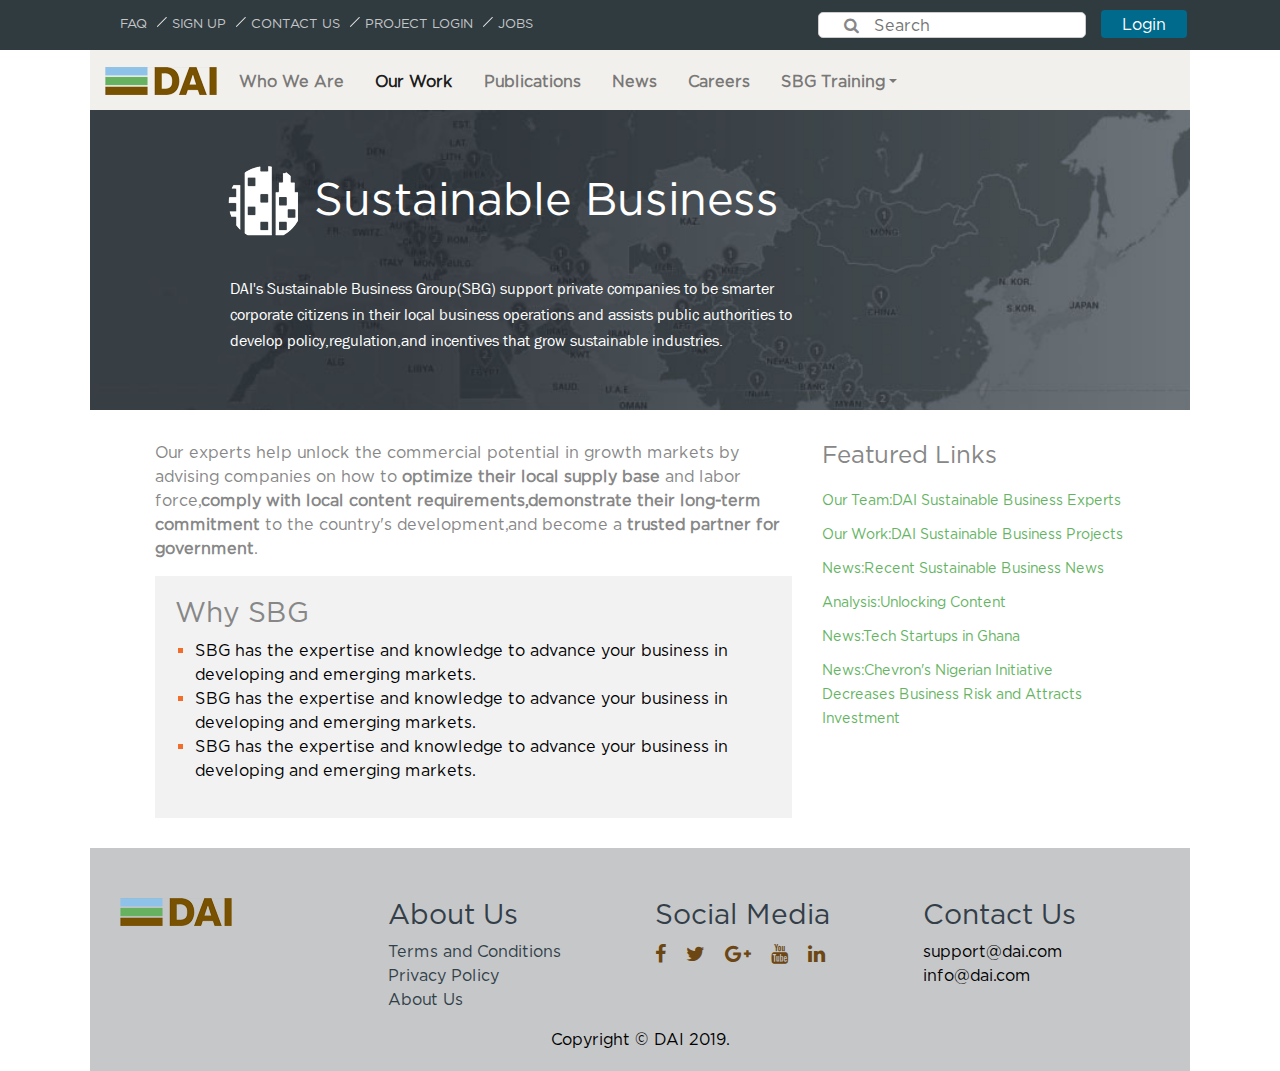
<file: Static/index.html>
<!doctype html>
<html lang="en">
  <head>
    <!-- Required meta tags -->
    <meta charset="utf-8">
    <meta name="viewport" content="width=device-width, initial-scale=1, shrink-to-fit=no">

    <!-- Bootstrap CSS -->
    <link rel="stylesheet" href="css/bootstrap.min.css">
      <link rel="stylesheet" href="css/font-awesome.min.css">
    <link rel="stylesheet" href="css/styles.css">
    <link href="https://fonts.googleapis.com/css?family=Lato:100,300,400,700,900" rel="stylesheet">

    <title>DAI</title>
  </head>
  <body>
  
   <div class="container-fluid p-0">
         
          <div class="top-bar">
          	<div class="container">
           <div class="row m-0">
            <div class="col-lg-8 col-md-8 col-sm-12 col-xs-12 top-links">
         <ul class="list-inline">
         <li><a href="#">FAQ</a></li>
         <li><a href="#">SIGN UP</a></li>
         <li><a href="#">CONTACT US</a></li>
         <li><a href="#">PROJECT LOGIN</a></li>
         <li><a href="#">JOBS</a></li>
        
         </ul>
         </div>
         
         <div class="col-lg-4 col-md-4 col-sm-12 col-xs-12">
         <div class="row">
         <div class="top-search col-md-9 col-sm-9 col-xs-12">
          <i class="fa fa-search"></i> <input type="text" value="" placeholder="Search" />
          </div>
          
          <div class="col-md-3 col-sm-3 col-xs-12 btn-log"><button class="btn colr-blue">Login</button></div>
          
         </div>
      
       </div>
       </div>
       </div>
      
      
    	<nav class="navbar navbar-expand-lg navbar-light">
        <div class="container">
          <a class="navbar-brand" href="index.html"><img src="img/logo2.png" alt="logo"></a>
          <button class="navbar-toggler collapsed" type="button" data-toggle="collapse" data-target="#navbarTogglerDemo02" aria-controls="navbarTogglerDemo02" aria-expanded="false" aria-label="Toggle navigation">
            <span class="line"></span> 
            <span class="line"></span> 
            <span class="line"></span>
          </button>
        
          <div class="collapse navbar-collapse" id="navbarTogglerDemo02">
            <ul class="navbar-nav mr-auto">
              <li class="nav-item">
                <a class="nav-link" href="#">Who We Are</a>
              </li>
              <li class="nav-item">
                <a class="nav-link active" href="index.html">Our Work</a>
              </li>
              <li class="nav-item">
                <a class="nav-link" href="#">Publications</a>
              </li>
              <li class="nav-item">
                <a class="nav-link" href="#">News</a>
              </li>
               <li class="nav-item">
                <a class="nav-link" href="#">Careers</a>
              </li>
               <li class="nav-item nav-dd">
                <a class="nav-link dropdown-toggle" data-toggle="dropdown" href="kurse.html">SBG Training</a>
                <div class="dropdown-menu">
    <a class="dropdown-item" href="master-class.html">Master Class</a>
    <a class="dropdown-item" href="#">Other Training</a>
    
  </div>
  
              </li>
            </ul>
          </div>
          </div>
        </nav>
        
        <div class="slider">
        <div class="row m-0">
          <div class="col-lg-8 col-md-8 col-sm-12 col-xs-12">
             <h1><img src="img/picturemessage.png" alt="">Sustainable Business</h1>
             <p>DAI's Sustainable Business Group(SBG) support private companies to be smarter corporate citizens in their local business operations and assists public authorities to develop policy,regulation,and incentives that grow sustainable industries.</p>
             </div>
          </div>
        	
        </div>
        
        
      <div class="container pad50">
        <div class="mrg-30">
          <div class="row m-0">
          <div class="col-lg-8 col-md-8 col-sm-8 col-xs-8 content-rgt">
          <div class="cont-expl">
          <p>Our experts help unlock the commercial potential in growth markets by advising companies on how to <span class="cnt-bold">optimize their local supply base</span> and labor force,<span class="cnt-bold">comply with local content requirements,demonstrate their long-term commitment</span> to the country's development,and become a <span class="cnt-bold">trusted partner for government</span>.</p>
         </div> 
         <div class="cont-data">
          <h3>Why SBG</h3>
           <ul>
           <li><span>SBG has the expertise and knowledge to advance your business in developing and emerging markets.</span> </li>
           <li><span>SBG has the expertise and knowledge to advance your business in developing and emerging markets.</span> </li>
           <li><span>SBG has the expertise and knowledge to advance your business in developing and emerging markets.</span></li>
           </ul>
          
         </div>
          </div>
          <div class="col-lg-4 col-md-4 col-sm-4 col-xs-4 content-lft">
          <h4>Featured Links</h4>
          <ul>
          <li><a href="#">Our Team:DAI Sustainable Business Experts</a></li>
          <li><a href="#">Our Work:DAI Sustainable Business Projects</a></li>
          <li><a href="#">News:Recent Sustainable Business News</a></li>
          <li><a href="#">Analysis:Unlocking Content</a></li>
          <li><a href="#">News:Tech Startups in Ghana</a></li>
          <li><a href="#">News:Chevron's Nigerian Initiative Decreases
                          Business Risk and Attracts Investment</a></li>
          </ul>
          </div>
          </div>
        </div>
         
        </div>
        <footer>
          <div class="container">
          <div class="footer-content">
            <div class="row m-0">
            <div class="col-lg-3 col-md-3 col-sm-6 col-xs-12">
              <img src="img/logo2.png" alt="">
            </div>
            <div class="col-lg-3 col-md-3 col-sm-6 col-xs-12 links">
              <h3>About Us</h3>
              <ul>
                        <li><a href="#">Terms and Conditions</a></li>
                        <li><a href="#">Privacy Policy</a></li>
                        <li><a href="#">About Us</a></li>
                        </ul>
            </div>
            <div class="col-lg-3 col-md-3 col-sm-6 col-xs-12 social">
               <h3>Social Media</h3>
              <div class="socials-box">
                            <a href="#"><i class="fa fa-facebook"></i></a>
                            <a href="#"><i class="fa fa-twitter"></i></a>
                            <a href="#"><i class="fa fa-google-plus"></i></a>
                            <a href="#"><i class="fa fa-youtube"></i></a>
                            <a href="#"><i class="fa fa-linkedin"></i></a>
                            
                        </div>
            </div>
            <div class="col-lg-3 col-md-3 col-sm-6 col-xs-12 contact">
            <h3>Contact Us</h3>
               <ul><li><a href="#">support@dai.com</a></li>
                <li><a href="#">info@dai.com</a></li>
                
                </ul>
            </div>
            </div>
            
            <div class="row m-0">
            <div class="col-md-12 col-sm-12 col-xs-12">
              <div class="copyright mrg-20"> Copyright © DAI 2019.</div>
              </div>
            </div>
          </div>
          </div>
        </footer>
        
    </div>
   
<!-- Optional JavaScript -->
    <!-- jQuery first, then Popper.js, then Bootstrap JS -->
    <script src="https://code.jquery.com/jquery-3.3.1.slim.min.js" integrity="sha384-q8i/X+965DzO0rT7abK41JStQIAqVgRVzpbzo5smXKp4YfRvH+8abtTE1Pi6jizo" crossorigin="anonymous"></script>
    <script src="https://cdnjs.cloudflare.com/ajax/libs/popper.js/1.14.6/umd/popper.min.js" integrity="sha384-wHAiFfRlMFy6i5SRaxvfOCifBUQy1xHdJ/yoi7FRNXMRBu5WHdZYu1hA6ZOblgut" crossorigin="anonymous"></script>
    <script src="https://stackpath.bootstrapcdn.com/bootstrap/4.2.1/js/bootstrap.min.js" integrity="sha384-B0UglyR+jN6CkvvICOB2joaf5I4l3gm9GU6Hc1og6Ls7i6U/mkkaduKaBhlAXv9k" crossorigin="anonymous"></script>
    
  </body>
</html>
</file>
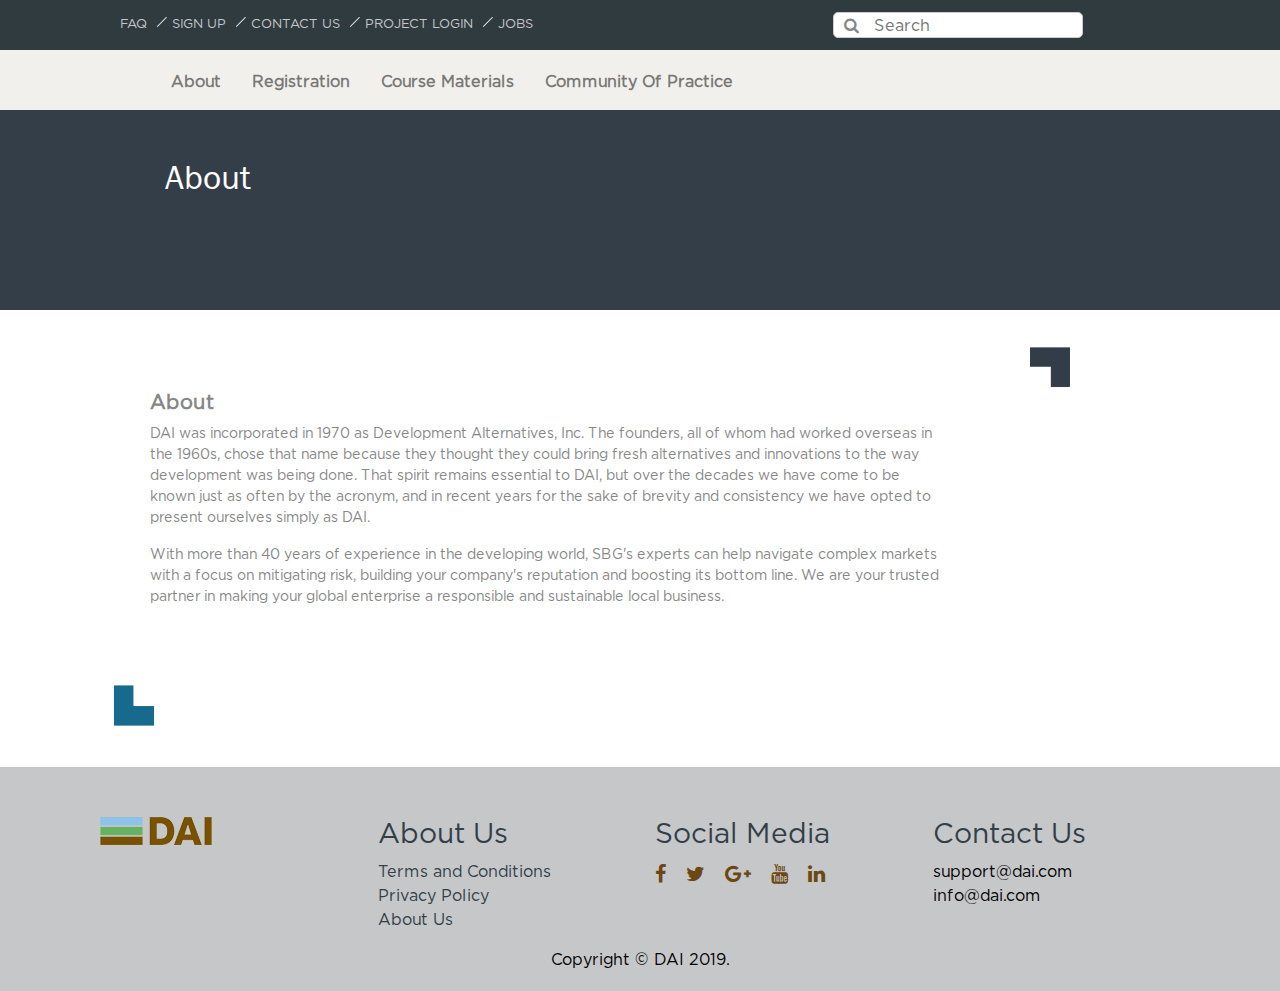
<file: Static/about.html>
<!doctype html>
<html lang="en">
  <head>
    <!-- Required meta tags -->
    <meta charset="utf-8">
    <meta name="viewport" content="width=device-width, initial-scale=1, shrink-to-fit=no">

    <!-- Bootstrap CSS -->
    <link rel="stylesheet" href="css/bootstrap.min.css">
      <link rel="stylesheet" href="css/font-awesome.min.css">
    <link rel="stylesheet" href="css/styles.css">
    <link href="https://fonts.googleapis.com/css?family=Lato:100,300,400,700,900" rel="stylesheet">

    <title>DAI</title>
  </head>
  <body>
  
   <div class="container-fluid p-0">
         
          <div class="top-bar">
          	<div class="container">
           <div class="row m-0">
            <div class="col-lg-8 col-md-8 col-sm-12 col-xs-12 top-links">
         <ul class="list-inline">
         <li><a href="#">FAQ</a></li>
         <li><a href="#">SIGN UP</a></li>
         <li><a href="#">CONTACT US</a></li>
         <li><a href="#">PROJECT LOGIN</a></li>
         <li><a href="#">JOBS</a></li>
        
         </ul>
         </div>
         
         <div class="col-lg-4 col-md-4 col-sm-12 col-xs-12">
         <div class="top-search">
          <i class="fa fa-search"></i> <input type="text" value="" placeholder="Search" />
          </div>
         </div>
      
       </div>
       </div>
       </div>
      
      
    	<nav class="navbar navbar-expand-lg navbar-light">
        <div class="container-fluid pad-lft-rgt150">
          
          <button class="navbar-toggler collapsed" type="button" data-toggle="collapse" data-target="#navbarTogglerDemo02" aria-controls="navbarTogglerDemo02" aria-expanded="false" aria-label="Toggle navigation">
            <span class="line"></span> 
            <span class="line"></span> 
            <span class="line"></span>
          </button>
        
          <div class="collapse navbar-collapse col-lg-9 col-12" id="navbarTogglerDemo02">
            <ul class="navbar-nav mr-auto">
              <li class="nav-item">
                <a class="nav-link" href="#">About</a>
              </li>
              <li class="nav-item">
                <a class="nav-link" href="registration.html">Registration</a>
              </li>
              <li class="nav-item">
                <a class="nav-link" href="course-materials.html">Course Materials</a>
              </li>
              <li class="nav-item">
                <a class="nav-link" href="community-of-practice.html">Community Of Practice</a>
              </li>
               
               
            </ul>
          </div>
          </div>
        </nav>
        
        <div class="slider-inner-about">
        	<div class="row m-0">
          <div class="col-md-8 col-sm-12 col-xs-12">
              
             <h2>About</h2>
             </div>
             
          </div>
        	
        </div>
        
        
      <div class="container">
        <div class="mrg-30 about">
          <div class="row m-0">
          <div class="col-lg-10 col-md-10 col-sm-10 col-xs-10 about-left">
          <div class="abt-cnt">
          <h4>About</h4>
          <p>DAI was incorporated in 1970 as Development Alternatives, Inc. The founders, all of whom had worked overseas in the 1960s, chose that name because they thought they could bring fresh alternatives and innovations to the way development was being done. That spirit remains essential to DAI, but over the decades we have come to be known just as often by the acronym, and in recent years for the sake of brevity and consistency we have opted to present ourselves simply as DAI.</p>
          <p>With more than 40 years of experience in the developing world, SBG's experts can help navigate complex markets with a focus on mitigating risk,
building your company's reputation and boosting its bottom line. We are your trusted partner in making your global enterprise a responsible and sustainable local business.</p>
          
          </div>
          <div class="abt-lft">
          <img src="img/bottom-left.png" alt="">
          </div>
           </div>
           <div class="col-lg-2 col-md-2 col-sm-2 col-xs-2 about-right">
           <div class="abt-rgt">
           <img src="img/top-right.png" alt="">
           </div>
          </div>
          
          </div>
        </div>
       
        </div>
        <footer>
          <div class="container">
          <div class="footer-content">
            <div class="row m-0">
            <div class="col-lg-3 col-md-3 col-sm-6 col-xs-12">
              <img src="img/logo2.png" alt="">
            </div>
            <div class="col-lg-3 col-md-3 col-sm-6 col-xs-12 links">
              <h3>About Us</h3>
              <ul>
                        <li><a href="#">Terms and Conditions</a></li>
                        <li><a href="#">Privacy Policy</a></li>
                        <li><a href="#">About Us</a></li>
                        </ul>
            </div>
            <div class="col-lg-3 col-md-3 col-sm-6 col-xs-12 social">
               <h3>Social Media</h3>
              <div class="socials-box">
                            <a href="#"><i class="fa fa-facebook"></i></a>
                            <a href="#"><i class="fa fa-twitter"></i></a>
                            <a href="#"><i class="fa fa-google-plus"></i></a>
                            <a href="#"><i class="fa fa-youtube"></i></a>
                            <a href="#"><i class="fa fa-linkedin"></i></a>
                            
                        </div>
            </div>
            <div class="col-lg-3 col-md-3 col-sm-6 col-xs-12 contact">
            <h3>Contact Us</h3>
               <ul><li><a href="#">support@dai.com</a></li>
                <li><a href="#">info@dai.com</a></li>
                
                </ul>
            </div>
            </div>
            
            <div class="row m-0">
            <div class="col-md-12 col-sm-12 col-xs-12">
              <div class="copyright mrg-20"> Copyright © DAI 2019.</div>
              </div>
            </div>
          </div>
          </div>
        </footer>
        
    </div>
   
<!-- Optional JavaScript -->
    <!-- jQuery first, then Popper.js, then Bootstrap JS -->
    <script src="https://code.jquery.com/jquery-3.3.1.slim.min.js" integrity="sha384-q8i/X+965DzO0rT7abK41JStQIAqVgRVzpbzo5smXKp4YfRvH+8abtTE1Pi6jizo" crossorigin="anonymous"></script>
    <script src="https://cdnjs.cloudflare.com/ajax/libs/popper.js/1.14.6/umd/popper.min.js" integrity="sha384-wHAiFfRlMFy6i5SRaxvfOCifBUQy1xHdJ/yoi7FRNXMRBu5WHdZYu1hA6ZOblgut" crossorigin="anonymous"></script>
    <script src="https://stackpath.bootstrapcdn.com/bootstrap/4.2.1/js/bootstrap.min.js" integrity="sha384-B0UglyR+jN6CkvvICOB2joaf5I4l3gm9GU6Hc1og6Ls7i6U/mkkaduKaBhlAXv9k" crossorigin="anonymous"></script>
    
  </body>
</html>
</file>
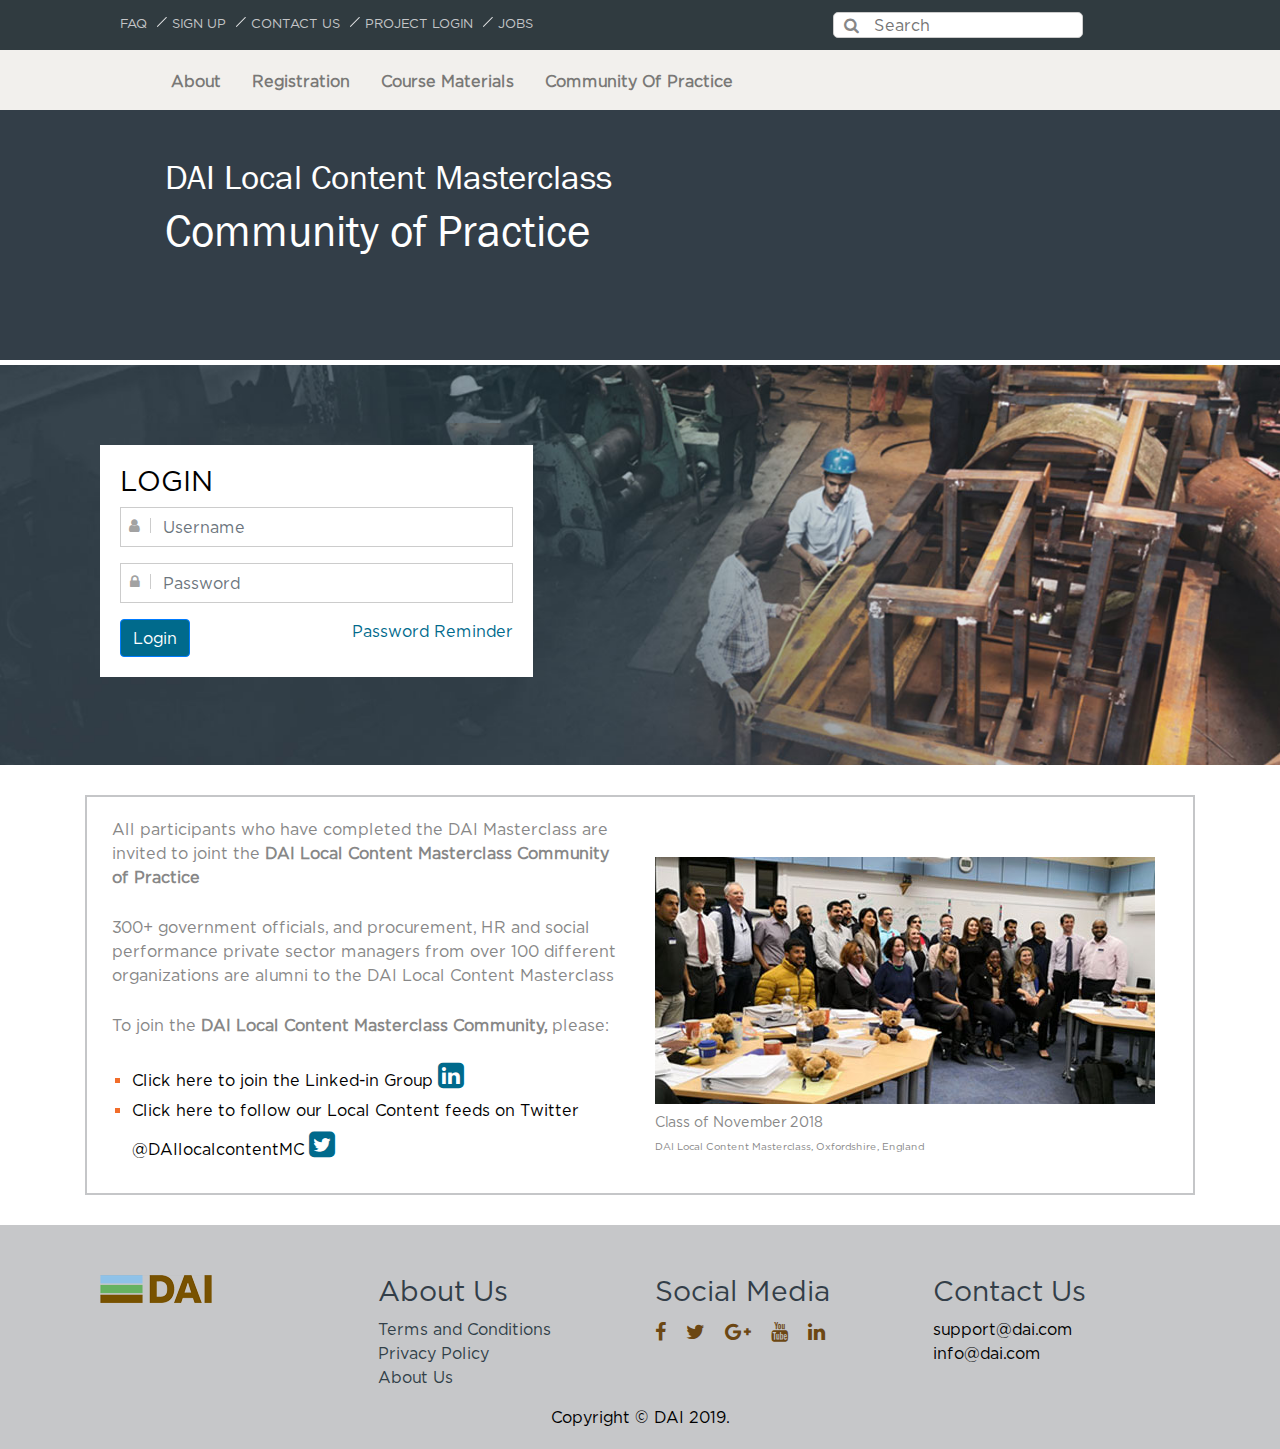
<file: Static/community-of-practice.html>
<!doctype html>
<html lang="en">
  <head>
    <!-- Required meta tags -->
    <meta charset="utf-8">
    <meta name="viewport" content="width=device-width, initial-scale=1, shrink-to-fit=no">

    <!-- Bootstrap CSS -->
    <link rel="stylesheet" href="css/bootstrap.min.css">
      <link rel="stylesheet" href="css/font-awesome.min.css">
    <link rel="stylesheet" href="css/styles.css">
    <link href="https://fonts.googleapis.com/css?family=Lato:100,300,400,700,900" rel="stylesheet">

    <title>DAI</title>
  </head>
  <body>	
  
   <div class="container-fluid p-0">
         
          <div class="top-bar">
          	<div class="container">
           <div class="row m-0">
            <div class="col-lg-8 col-md-8 col-sm-12 col-xs-12 top-links">
         <ul class="list-inline">
         <li><a href="#">FAQ</a></li>
         <li><a href="#">SIGN UP</a></li>
         <li><a href="#">CONTACT US</a></li>
         <li><a href="#">PROJECT LOGIN</a></li>
         <li><a href="#">JOBS</a></li>
        
         </ul>
         </div>
         
         <div class="col-lg-4 col-md-4 col-sm-12 col-xs-12">
         <div class="top-search">
          <i class="fa fa-search"></i> <input type="text" value="" placeholder="Search" />
          </div>
         </div>
      
       </div>
       </div>
       </div>
      
      
    	<nav class="navbar navbar-expand-lg navbar-light">
        <div class="container-fluid pad-lft-rgt150">
          
          <button class="navbar-toggler collapsed" type="button" data-toggle="collapse" data-target="#navbarTogglerDemo02" aria-controls="navbarTogglerDemo02" aria-expanded="false" aria-label="Toggle navigation">
            <span class="line"></span> 
            <span class="line"></span> 
            <span class="line"></span>
          </button>
        
          <div class="collapse navbar-collapse col-lg-9 col-12" id="navbarTogglerDemo02">
           <ul class="navbar-nav mr-auto">
              <li class="nav-item">
                <a class="nav-link" href="about.html">About</a>
              </li>
              <li class="nav-item">
                <a class="nav-link" href="registration.html">Registration</a>
              </li>
              <li class="nav-item">
                <a class="nav-link" href="course-materials.html">Course Materials</a>
              </li>
              <li class="nav-item">
                <a class="nav-link" href="community-of-practice.html">Community Of Practice</a>
              </li>
               
               
            </ul>
          </div>
          </div>
        </nav>
        
        <div class="row m-0">
          <div class="slider-inner-course">
          <div class="col-md-8 col-sm-12 col-xs-12">
             <h2>DAI Local Content Masterclass</h2>
             <h1>Community of Practice</h1>
             </div>
          </div>
        	
        </div>
        <div class="inner-sld">
        <div class="container">
        <div class="row m-0">
          <div class="col-md-5 col-sm-8 col-xs-12">
          <div class="frm-course">
          <h3>LOGIN</h3>
          
            <div class="form-group">
             	<div class="icn"><i class="fa fa-user"></i></div>
             	<div class="icn-text">
                    <input type="text" class="form-control" name="Firstname" id="Firstname" placeholder="Username"/>
             </div>
          </div>
          <div class="form-group">
             	<div class="icn"><i class="fa fa-lock"></i></div>
             	<div class="icn-text">
                    <input type="password"  class="form-control password" id="pwd" name="password" placeholder="Password" value="">
             </div>
          </div>
      
          <button type="submit" name="submit" value="submit" class="btn btn-primary pull-left">Login</button>
          <label for="remember" class="checkbox-inline pull-right">Password Reminder</label>
        </div>
     	</div>
		
         </div>
         </div>
        </div>
     
      <div class="container">
        <div class="mrg-30 community-content">
          <div class="row m-0">
          <div class="col-lg-6 col-md-6 col-sm-6 col-xs-6">
          <div class="local-community">
          <p>All participants who have completed the DAI Masterclass are invited to joint the <span class="text-bld"> DAI Local Content Masterclass Community of Practice</span></p>
          <p>300+ government officials, and procurement, HR and  social performance private sector managers from over 100 different organizations are alumni to the DAI Local Content Masterclass</p>
<p>To join the <span class="text-bld">DAI Local Content Masterclass Community,</span> please:</p>
<ul>
<li><span>Click here to join the Linked-in Group</span> <a href="#"><i class="fa fa-linkedin-square" aria-hidden="true"></i></a></li>
<li><span>Click here to follow our Local Content feeds on Twitter @DAIlocalcontentMC</span> <a href="#"><i class="fa fa-twitter-square" aria-hidden="true"></i></a></li>
</ul>

         </div> 
         
          </div>
          <div class="col-lg-6 col-md-6 col-sm-6 col-xs-6 community-img">
          
          <img src="img/img-community.jpg" alt="">
          <div class="img-title">
          <h4>Class of November 2018</h4>
          <p>DAI Local Content Masterclass, Oxfordshire, England</p>
           </div>  
          </div>
          </div>
        </div>
         
          
        </div>
        <footer>
          <div class="container">
          <div class="footer-content">
            <div class="row m-0">
            <div class="col-lg-3 col-md-3 col-sm-6 col-xs-12">
              <img src="img/logo2.png" alt="">
            </div>
            <div class="col-lg-3 col-md-3 col-sm-6 col-xs-12 links">
              <h3>About Us</h3>
              <ul>
                        <li><a href="#">Terms and Conditions</a></li>
                        <li><a href="#">Privacy Policy</a></li>
                        <li><a href="#">About Us</a></li>
                        </ul>
            </div>
            <div class="col-lg-3 col-md-3 col-sm-6 col-xs-12 social">
               <h3>Social Media</h3>
              <div class="socials-box">
                            <a href="#"><i class="fa fa-facebook"></i></a>
                            <a href="#"><i class="fa fa-twitter"></i></a>
                            <a href="#"><i class="fa fa-google-plus"></i></a>
                            <a href="#"><i class="fa fa-youtube"></i></a>
                            <a href="#"><i class="fa fa-linkedin"></i></a>
                            
                        </div>
            </div>
            <div class="col-lg-3 col-md-3 col-sm-6 col-xs-12 contact">
            <h3>Contact Us</h3>
               <ul><li><a href="#">support@dai.com</a></li>
                <li><a href="#">info@dai.com</a></li>
                
                </ul>
            </div>
            </div>
            
            <div class="row m-0">
            <div class="col-md-12 col-sm-12 col-xs-12">
              <div class="copyright mrg-20"> Copyright © DAI 2019.</div>
              </div>
            </div>
          </div>
          </div>
        </footer>
        
    </div>
   
<!-- Optional JavaScript -->
    <!-- jQuery first, then Popper.js, then Bootstrap JS -->
    <script src="https://code.jquery.com/jquery-3.3.1.slim.min.js" integrity="sha384-q8i/X+965DzO0rT7abK41JStQIAqVgRVzpbzo5smXKp4YfRvH+8abtTE1Pi6jizo" crossorigin="anonymous"></script>
    <script src="https://cdnjs.cloudflare.com/ajax/libs/popper.js/1.14.6/umd/popper.min.js" integrity="sha384-wHAiFfRlMFy6i5SRaxvfOCifBUQy1xHdJ/yoi7FRNXMRBu5WHdZYu1hA6ZOblgut" crossorigin="anonymous"></script>
    <script src="https://stackpath.bootstrapcdn.com/bootstrap/4.2.1/js/bootstrap.min.js" integrity="sha384-B0UglyR+jN6CkvvICOB2joaf5I4l3gm9GU6Hc1og6Ls7i6U/mkkaduKaBhlAXv9k" crossorigin="anonymous"></script>
    
  </body>
</html>
</file>
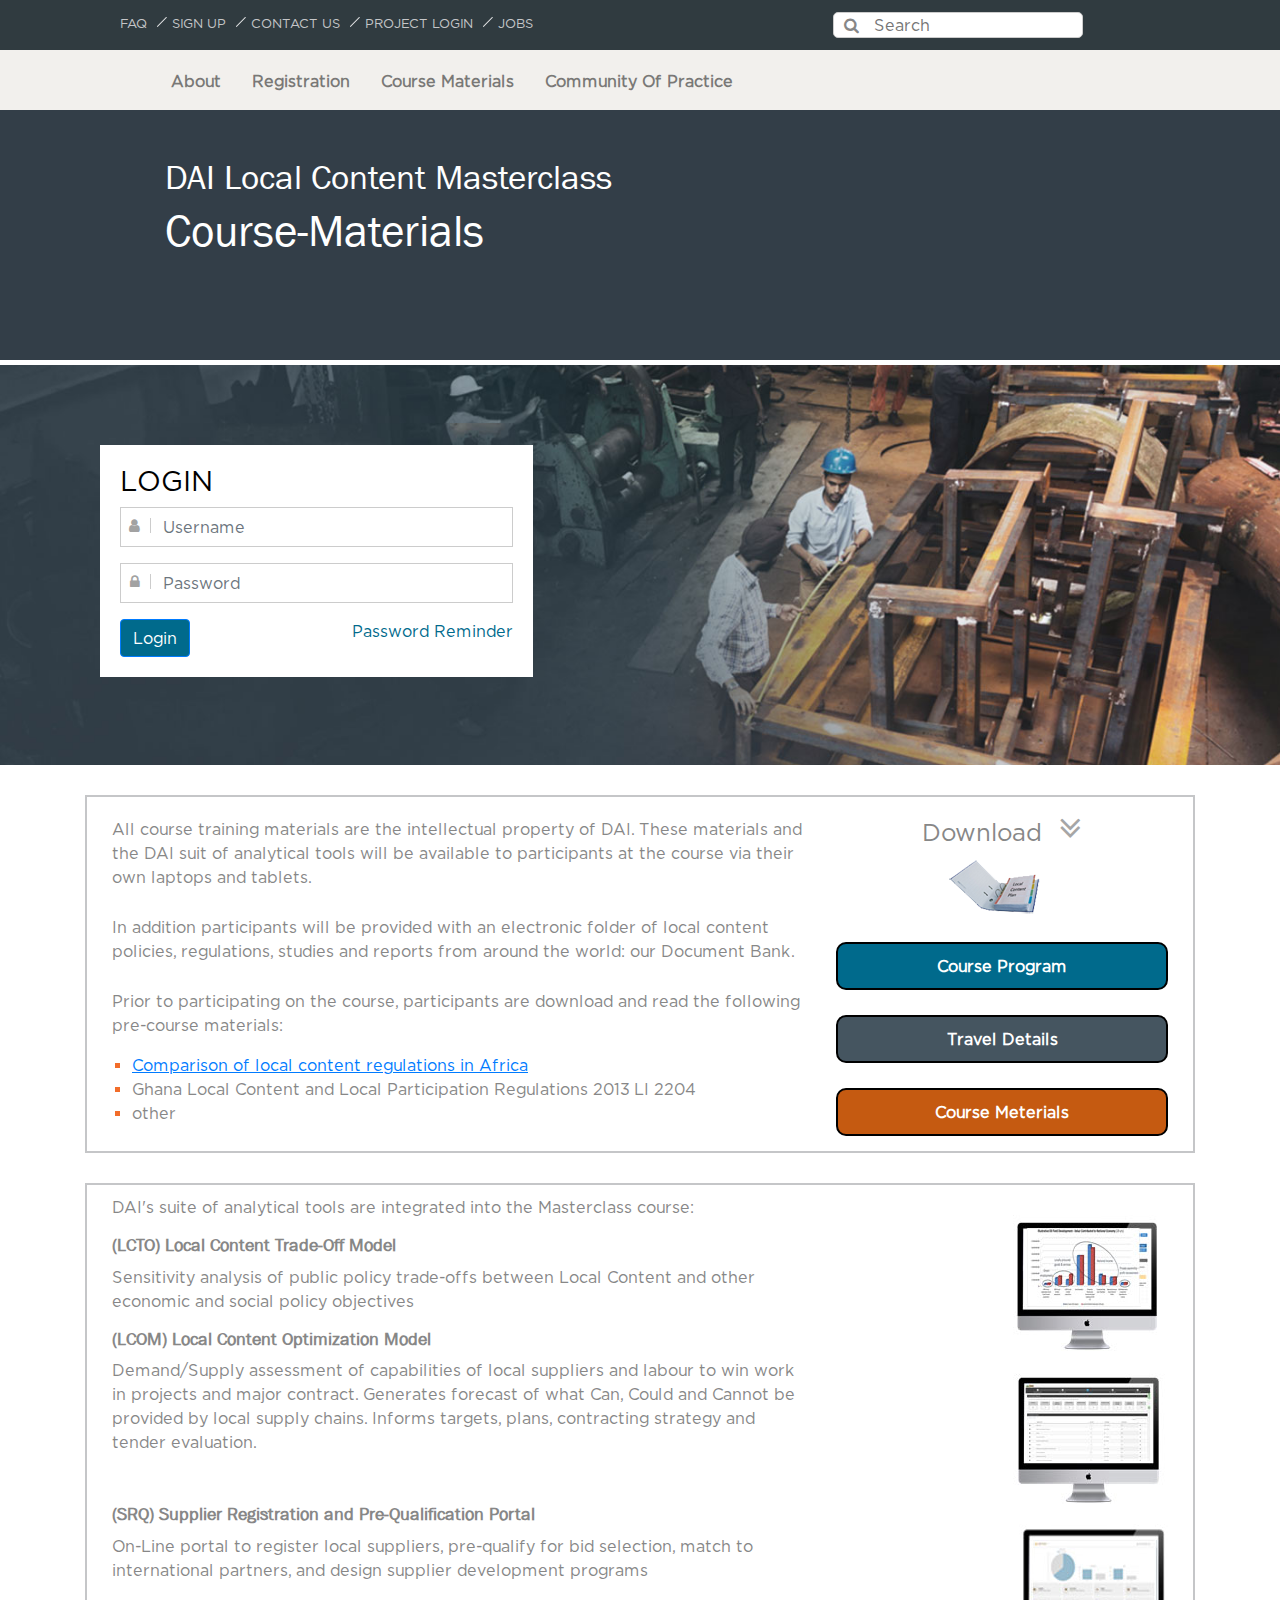
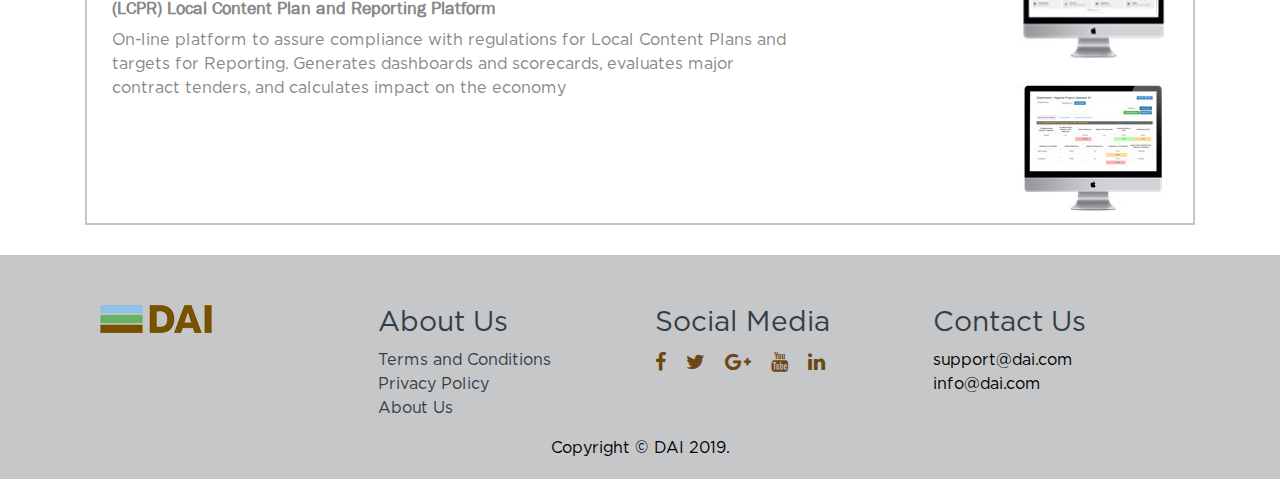
<file: Static/course-materials.html>
<!doctype html>
<html lang="en">
  <head>
    <!-- Required meta tags -->
    <meta charset="utf-8">
    <meta name="viewport" content="width=device-width, initial-scale=1, shrink-to-fit=no">

    <!-- Bootstrap CSS -->
    <link rel="stylesheet" href="css/bootstrap.min.css">
      <link rel="stylesheet" href="css/font-awesome.min.css">
    <link rel="stylesheet" href="css/styles.css">
    <link href="https://fonts.googleapis.com/css?family=Lato:100,300,400,700,900" rel="stylesheet">

    <title>DAI</title>
  </head>
  <body>
  
   <div class="container-fluid p-0">
         
          <div class="top-bar">
          	<div class="container">
           <div class="row m-0">
            <div class="col-lg-8 col-md-8 col-sm-12 col-xs-12 top-links">
         <ul class="list-inline">
         <li><a href="#">FAQ</a></li>
         <li><a href="#">SIGN UP</a></li>
         <li><a href="#">CONTACT US</a></li>
         <li><a href="#">PROJECT LOGIN</a></li>
         <li><a href="#">JOBS</a></li>
        
         </ul>
         </div>
         
         <div class="col-lg-4 col-md-4 col-sm-12 col-xs-12">
         <div class="top-search">
          <i class="fa fa-search"></i> <input type="text" value="" placeholder="Search" />
          </div>
         </div>
      
       </div>
       </div>
       </div>
      
      
    	<nav class="navbar navbar-expand-lg navbar-light">
        <div class="container-fluid pad-lft-rgt150">
          
          <button class="navbar-toggler collapsed" type="button" data-toggle="collapse" data-target="#navbarTogglerDemo02" aria-controls="navbarTogglerDemo02" aria-expanded="false" aria-label="Toggle navigation">
            <span class="line"></span> 
            <span class="line"></span> 
            <span class="line"></span>
          </button>
        
          <div class="collapse navbar-collapse col-lg-9 col-12" id="navbarTogglerDemo02">
            <ul class="navbar-nav mr-auto">
              <li class="nav-item">
                <a class="nav-link" href="about.html">About</a>
              </li>
              <li class="nav-item">
                <a class="nav-link" href="registration.html">Registration</a>
              </li>
              <li class="nav-item">
                <a class="nav-link" href="course-materials.html">Course Materials</a>
              </li>
              <li class="nav-item">
                <a class="nav-link" href="community-of-practice.html">Community Of Practice</a>
              </li>
               
               
            </ul>
          </div>
          </div>
        </nav>
        
        <div class="row m-0">
          <div class="slider-inner-course">
          <div class="col-md-8 col-sm-12 col-xs-12">
             <h2>DAI Local Content Masterclass</h2>
             <h1>Course-Materials</h1>
             </div>
          </div>
        	
        </div>
        
        <div class="inner-sld">
        <div class="container">
        <div class="row m-0">
          <div class="col-md-5 col-sm-8 col-xs-12">
          <div class="frm-course">
          <h3>LOGIN</h3>
          
            <div class="form-group">
             	<div class="icn"><i class="fa fa-user"></i></div>
             	<div class="icn-text">
                    <input type="text" class="form-control" name="Firstname" id="Firstname" placeholder="Username"/>
             </div>
          </div>
          <div class="form-group">
             	<div class="icn"><i class="fa fa-lock"></i></div>
             	<div class="icn-text">
                    <input type="password"  class="form-control password" id="pwd" name="password" placeholder="Password" value="">
             </div>
          </div>
      
          <button type="submit" name="submit" value="submit" class="btn btn-primary pull-left">Login</button>
          <label for="remember" class="checkbox-inline pull-right">Password Reminder</label>
        </div>
     	</div>
		
         </div>
         </div>
        </div>
        
        
      <div class="container">
        <div class="mrg-30 local-content">
          <div class="row m-0">
          <div class="col-lg-8 col-md-8 col-sm-8 col-xs-8">
          <div class="course-model">
          <p>All course training materials are the intellectual property of DAI.    These materials and the DAI suit of analytical tools will be available to participants at the course via their own laptops and tablets.  
</p>
          <p>In addition participants will be provided with an electronic folder of local content policies, regulations, studies and reports from around the world: our Document Bank. </p>
<p>Prior to participating on the course, participants are download and read the following pre-course materials:</p>
<ul>
<li><a href="#">Comparison of local content regulations in Africa</a></li>
<li><span>Ghana Local Content and Local Participation Regulations 2013 LI 2204</span></li>
<li><span>other</span></li>
</ul>

         </div> 
         
          </div>
          <div class="col-lg-4 col-md-4 col-sm-4 col-xs-4 download-btn">
          <h4>Download <span class="dwn-smb"><i class="fa fa-angle-double-down" aria-hidden="true"></i></span></h4>
          <img src="img/book.png" alt="">
             <button class="colr-blue"><a href="#">Course Program</a></button>
             <button class="colr-drk-blu"><a href="#">Travel Details</a></button>
             <button class="colr-brown"><a href="#">Course Meterials</a></button>
          </div>
          </div>
        </div>
         <div class="mrg-30 model-cont">
          <div class="row m-0">
          <div class="col-lg-8 col-md-8 col-sm-8 col-xs-8">
          <div class="model-info">
          <p>DAI's suite of analytical tools are integrated into the Masterclass course:</p>
          <h4>(LCTO) Local Content Trade-Off Model</h4>
          <p>Sensitivity analysis of public policy trade-offs between Local Content and other economic and social policy objectives </p>
          <h4>(LCOM) Local Content Optimization Model</h4>
          <p>Demand/Supply assessment of capabilities of local suppliers and labour to win work in projects and major contract. Generates forecast of what Can, Could and Cannot be provided by local supply chains.  Informs targets, plans, contracting strategy and tender evaluation.</p>
          
         </div> 
         
          </div>
          <div class="col-lg-4 col-md-4 col-sm-4 col-xs-4">
          <div class=" model-img">
         <img src="img/comp-1.jpg" alt="">
         <img src="img/comp-2.jpg" alt="">
           </div>
          </div>
          </div>
           <div class="row m-0">
          <div class="col-lg-8 col-md-8 col-sm-8 col-xs-8">
          <div class="model-info">
          <h4>(SRQ) Supplier Registration and Pre-Qualification Portal</h4>
          <p>On-Line portal to register local suppliers, pre-qualify for bid selection, match to international partners, and design supplier development programs</p>
          <h4>(LCPR) Local Content Plan and Reporting Platform</h4>
          <p>On-line platform to assure compliance with regulations for Local Content Plans and targets for Reporting.  Generates dashboards and scorecards, evaluates major contract tenders, and calculates impact on the economy</p>
          </div>
          </div>
          <div class="col-lg-4 col-md-4 col-sm-4 col-xs-4">
          <div class="model-img">
          <img src="img/comp-3.jpg" alt="">
           <img src="img/comp-4.jpg" alt="">
           </div>
          </div>
          </div>
        </div>
          
        </div>
        <footer>
          <div class="container">
          <div class="footer-content">
            <div class="row m-0">
            <div class="col-lg-3 col-md-3 col-sm-6 col-xs-12">
              <img src="img/logo2.png" alt="">
            </div>
            <div class="col-lg-3 col-md-3 col-sm-6 col-xs-12 links">
              <h3>About Us</h3>
              <ul>
                        <li><a href="#">Terms and Conditions</a></li>
                        <li><a href="#">Privacy Policy</a></li>
                        <li><a href="#">About Us</a></li>
                        </ul>
            </div>
            <div class="col-lg-3 col-md-3 col-sm-6 col-xs-12 social">
               <h3>Social Media</h3>
              <div class="socials-box">
                            <a href="#"><i class="fa fa-facebook"></i></a>
                            <a href="#"><i class="fa fa-twitter"></i></a>
                            <a href="#"><i class="fa fa-google-plus"></i></a>
                            <a href="#"><i class="fa fa-youtube"></i></a>
                            <a href="#"><i class="fa fa-linkedin"></i></a>
                            
                        </div>
            </div>
            <div class="col-lg-3 col-md-3 col-sm-6 col-xs-12 contact">
            <h3>Contact Us</h3>
               <ul><li><a href="#">support@dai.com</a></li>
                <li><a href="#">info@dai.com</a></li>
                
                </ul>
            </div>
            </div>
            
            <div class="row m-0">
            <div class="col-md-12 col-sm-12 col-xs-12">
              <div class="copyright mrg-20"> Copyright © DAI 2019.</div>
              </div>
            </div>
          </div>
          </div>
        </footer>
        
    </div>
   
<!-- Optional JavaScript -->
    <!-- jQuery first, then Popper.js, then Bootstrap JS -->
    <script src="https://code.jquery.com/jquery-3.3.1.slim.min.js" integrity="sha384-q8i/X+965DzO0rT7abK41JStQIAqVgRVzpbzo5smXKp4YfRvH+8abtTE1Pi6jizo" crossorigin="anonymous"></script>
    <script src="https://cdnjs.cloudflare.com/ajax/libs/popper.js/1.14.6/umd/popper.min.js" integrity="sha384-wHAiFfRlMFy6i5SRaxvfOCifBUQy1xHdJ/yoi7FRNXMRBu5WHdZYu1hA6ZOblgut" crossorigin="anonymous"></script>
    <script src="https://stackpath.bootstrapcdn.com/bootstrap/4.2.1/js/bootstrap.min.js" integrity="sha384-B0UglyR+jN6CkvvICOB2joaf5I4l3gm9GU6Hc1og6Ls7i6U/mkkaduKaBhlAXv9k" crossorigin="anonymous"></script>
    
  </body>
</html>
</file>
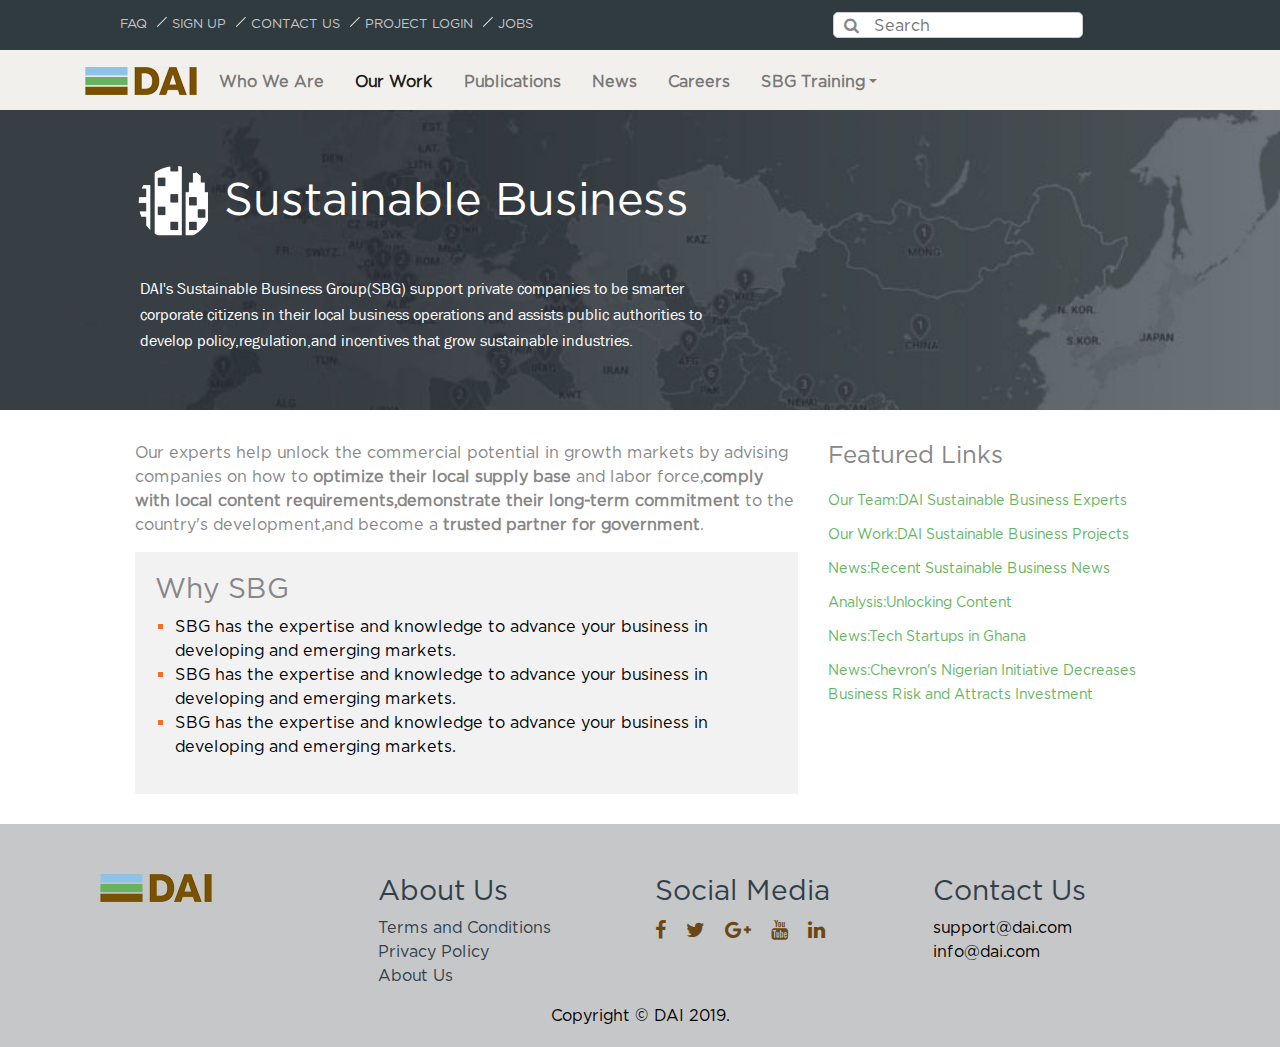
<file: Static/index_21032019.html>
<!doctype html>
<html lang="en">
  <head>
    <!-- Required meta tags -->
    <meta charset="utf-8">
    <meta name="viewport" content="width=device-width, initial-scale=1, shrink-to-fit=no">

    <!-- Bootstrap CSS -->
    <link rel="stylesheet" href="css/bootstrap.min.css">
      <link rel="stylesheet" href="css/font-awesome.min.css">
    <link rel="stylesheet" href="css/styles.css">
    <link href="https://fonts.googleapis.com/css?family=Lato:100,300,400,700,900" rel="stylesheet">

    <title>DAI</title>
  </head>
  <body>
  
   <div class="container-fluid p-0">
         
          <div class="top-bar">
          	<div class="container">
           <div class="row m-0">
            <div class="col-lg-8 col-md-8 col-sm-12 col-xs-12 top-links">
         <ul class="list-inline">
         <li><a href="#">FAQ</a></li>
         <li><a href="#">SIGN UP</a></li>
         <li><a href="#">CONTACT US</a></li>
         <li><a href="#">PROJECT LOGIN</a></li>
         <li><a href="#">JOBS</a></li>
        
         </ul>
         </div>
         
         <div class="col-lg-4 col-md-4 col-sm-12 col-xs-12">
         <div class="top-search">
          <i class="fa fa-search"></i> <input type="text" value="" placeholder="Search" />
          </div>
         </div>
      
       </div>
       </div>
       </div>
      
      
    	<nav class="navbar navbar-expand-lg navbar-light">
        <div class="container">
          <a class="navbar-brand" href="index.html"><img src="img/logo2.png" alt="logo"></a>
          <button class="navbar-toggler collapsed" type="button" data-toggle="collapse" data-target="#navbarTogglerDemo02" aria-controls="navbarTogglerDemo02" aria-expanded="false" aria-label="Toggle navigation">
            <span class="line"></span> 
            <span class="line"></span> 
            <span class="line"></span>
          </button>
        
          <div class="collapse navbar-collapse" id="navbarTogglerDemo02">
            <ul class="navbar-nav mr-auto">
              <li class="nav-item">
                <a class="nav-link" href="#">Who We Are</a>
              </li>
              <li class="nav-item">
                <a class="nav-link active" href="index.html">Our Work</a>
              </li>
              <li class="nav-item">
                <a class="nav-link" href="#">Publications</a>
              </li>
              <li class="nav-item">
                <a class="nav-link" href="#">News</a>
              </li>
               <li class="nav-item">
                <a class="nav-link" href="#">Careers</a>
              </li>
               <li class="nav-item nav-dd">
                <a class="nav-link dropdown-toggle" data-toggle="dropdown" href="kurse.html">SBG Training</a>
                <div class="dropdown-menu">
    <a class="dropdown-item" href="master-class.html">Master Class</a>
    <a class="dropdown-item" href="#">Other Training</a>
    
  </div>
  
              </li>
            </ul>
          </div>
          </div>
        </nav>
        
        <div class="slider">
        <div class="row m-0">
          <div class="col-lg-8 col-md-8 col-sm-12 col-xs-12">
             <h1><img src="img/picturemessage.png" alt="">Sustainable Business</h1>
             <p>DAI's Sustainable Business Group(SBG) support private companies to be smarter corporate citizens in their local business operations and assists public authorities to develop policy,regulation,and incentives that grow sustainable industries.</p>
             </div>
          </div>
        	
        </div>
        
        
      <div class="container pad50">
        <div class="mrg-30">
          <div class="row m-0">
          <div class="col-lg-8 col-md-8 col-sm-8 col-xs-8 content-rgt">
          <div class="cont-expl">
          <p>Our experts help unlock the commercial potential in growth markets by advising companies on how to <span class="cnt-bold">optimize their local supply base</span> and labor force,<span class="cnt-bold">comply with local content requirements,demonstrate their long-term commitment</span> to the country's development,and become a <span class="cnt-bold">trusted partner for government</span>.</p>
         </div> 
         <div class="cont-data">
          <h3>Why SBG</h3>
           <ul>
           <li><span>SBG has the expertise and knowledge to advance your business in developing and emerging markets.</span> </li>
           <li><span>SBG has the expertise and knowledge to advance your business in developing and emerging markets.</span> </li>
           <li><span>SBG has the expertise and knowledge to advance your business in developing and emerging markets.</span></li>
           </ul>
          
         </div>
          </div>
          <div class="col-lg-4 col-md-4 col-sm-4 col-xs-4 content-lft">
          <h4>Featured Links</h4>
          <ul>
          <li><a href="#">Our Team:DAI Sustainable Business Experts</a></li>
          <li><a href="#">Our Work:DAI Sustainable Business Projects</a></li>
          <li><a href="#">News:Recent Sustainable Business News</a></li>
          <li><a href="#">Analysis:Unlocking Content</a></li>
          <li><a href="#">News:Tech Startups in Ghana</a></li>
          <li><a href="#">News:Chevron's Nigerian Initiative Decreases
                          Business Risk and Attracts Investment</a></li>
          </ul>
          </div>
          </div>
        </div>
         
        </div>
        <footer>
          <div class="container">
          <div class="footer-content">
            <div class="row m-0">
            <div class="col-lg-3 col-md-3 col-sm-6 col-xs-12">
              <img src="img/logo2.png" alt="">
            </div>
            <div class="col-lg-3 col-md-3 col-sm-6 col-xs-12 links">
              <h3>About Us</h3>
              <ul>
                        <li><a href="#">Terms and Conditions</a></li>
                        <li><a href="#">Privacy Policy</a></li>
                        <li><a href="#">About Us</a></li>
                        </ul>
            </div>
            <div class="col-lg-3 col-md-3 col-sm-6 col-xs-12 social">
               <h3>Social Media</h3>
              <div class="socials-box">
                            <a href="#"><i class="fa fa-facebook"></i></a>
                            <a href="#"><i class="fa fa-twitter"></i></a>
                            <a href="#"><i class="fa fa-google-plus"></i></a>
                            <a href="#"><i class="fa fa-youtube"></i></a>
                            <a href="#"><i class="fa fa-linkedin"></i></a>
                            
                        </div>
            </div>
            <div class="col-lg-3 col-md-3 col-sm-6 col-xs-12 contact">
            <h3>Contact Us</h3>
               <ul><li><a href="#">support@dai.com</a></li>
                <li><a href="#">info@dai.com</a></li>
                
                </ul>
            </div>
            </div>
            
            <div class="row m-0">
            <div class="col-md-12 col-sm-12 col-xs-12">
              <div class="copyright mrg-20"> Copyright © DAI 2019.</div>
              </div>
            </div>
          </div>
          </div>
        </footer>
        
    </div>
   
<!-- Optional JavaScript -->
    <!-- jQuery first, then Popper.js, then Bootstrap JS -->
    <script src="https://code.jquery.com/jquery-3.3.1.slim.min.js" integrity="sha384-q8i/X+965DzO0rT7abK41JStQIAqVgRVzpbzo5smXKp4YfRvH+8abtTE1Pi6jizo" crossorigin="anonymous"></script>
    <script src="https://cdnjs.cloudflare.com/ajax/libs/popper.js/1.14.6/umd/popper.min.js" integrity="sha384-wHAiFfRlMFy6i5SRaxvfOCifBUQy1xHdJ/yoi7FRNXMRBu5WHdZYu1hA6ZOblgut" crossorigin="anonymous"></script>
    <script src="https://stackpath.bootstrapcdn.com/bootstrap/4.2.1/js/bootstrap.min.js" integrity="sha384-B0UglyR+jN6CkvvICOB2joaf5I4l3gm9GU6Hc1og6Ls7i6U/mkkaduKaBhlAXv9k" crossorigin="anonymous"></script>
    
  </body>
</html>
</file>
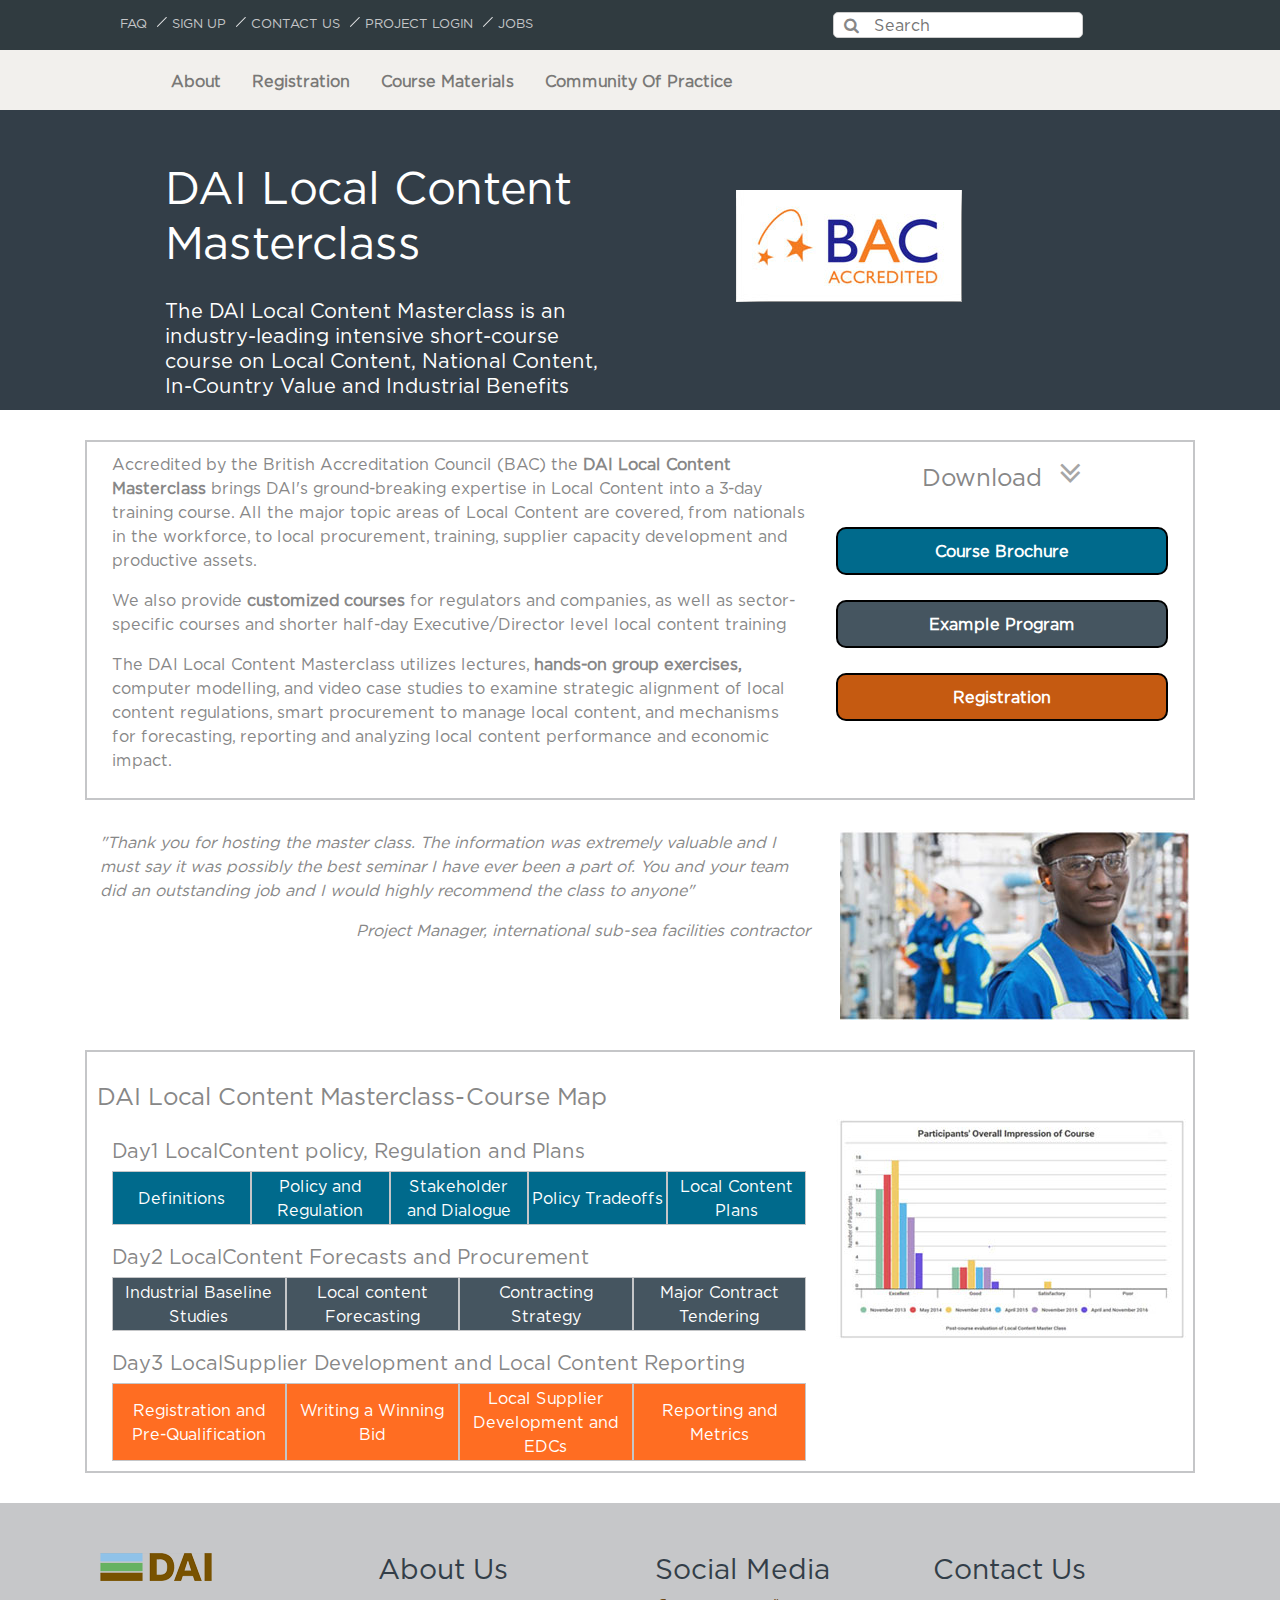
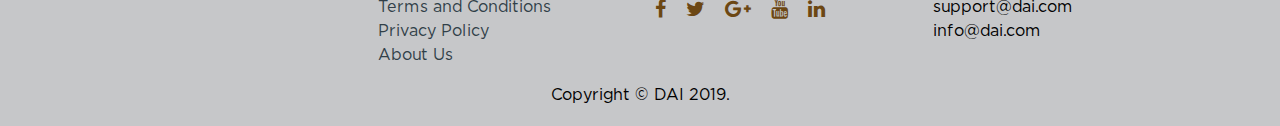
<file: Static/master-class.html>
<!doctype html>
<html lang="en">
  <head>
    <!-- Required meta tags -->
    <meta charset="utf-8">
    <meta name="viewport" content="width=device-width, initial-scale=1, shrink-to-fit=no">

    <!-- Bootstrap CSS -->
    <link rel="stylesheet" href="css/bootstrap.min.css">
      <link rel="stylesheet" href="css/font-awesome.min.css">
    <link rel="stylesheet" href="css/styles.css">
    <link href="https://fonts.googleapis.com/css?family=Lato:100,300,400,700,900" rel="stylesheet">

    <title>DAI</title>
  </head>
  <body>
  
   <div class="container-fluid p-0">
         
          <div class="top-bar">
          	<div class="container">
           <div class="row m-0">
            <div class="col-lg-8 col-md-8 col-sm-12 col-xs-12 top-links">
         <ul class="list-inline">
         <li><a href="#">FAQ</a></li>
         <li><a href="#">SIGN UP</a></li>
         <li><a href="#">CONTACT US</a></li>
         <li><a href="#">PROJECT LOGIN</a></li>
         <li><a href="#">JOBS</a></li>
        
         </ul>
         </div>
         
         <div class="col-lg-4 col-md-4 col-sm-12 col-xs-12">
         <div class="top-search">
          <i class="fa fa-search"></i> <input type="text" value="" placeholder="Search" />
          </div>
         </div>
      
       </div>
       </div>
       </div>
      
      
    	<nav class="navbar navbar-expand-lg navbar-light">
        <div class="container-fluid pad-lft-rgt150">
          
          <button class="navbar-toggler collapsed" type="button" data-toggle="collapse" data-target="#navbarTogglerDemo02" aria-controls="navbarTogglerDemo02" aria-expanded="false" aria-label="Toggle navigation">
            <span class="line"></span> 
            <span class="line"></span> 
            <span class="line"></span>
          </button>
        
          <div class="collapse navbar-collapse col-lg-12 col-12" id="navbarTogglerDemo02">
            <ul class="navbar-nav mr-auto">
              <li class="nav-item">
                <a class="nav-link" href="about.html">About</a>
              </li>
              <li class="nav-item">
                <a class="nav-link" href="registration.html">Registration</a>
              </li>
              <li class="nav-item">
                <a class="nav-link" href="course-materials.html">Course Materials</a>
              </li>
              <li class="nav-item">
                <a class="nav-link" href="community-of-practice.html">Community Of Practice</a>
              </li>
               
               
            </ul>
          </div>
          </div>
        </nav>
   
      
        
        <div class="slider-inner">
        	<div class="row m-0">
          <div class="col-lg-6 col-md-8 col-sm-12 col-xs-12">
             <h1>DAI Local Content Masterclass</h1>
             <p>The DAI Local Content Masterclass is an industry-leading intensive short-course course on Local Content, National Content, In-Country Value and Industrial Benefits</p>
             </div>
             <div class="col-md-4 col-sm-4 col-xs-12 bac-accrtd"><img src="img/img_bac_accredited.jpg" alt="bac-accredited" /></div>
          </div>
        	
        </div>
        
        
      <div class="container">
        <div class="mrg-30 local-content">
          <div class="row m-0">
          <div class="col-lg-8 col-md-8 col-sm-8 col-xs-8">
          <div class="master-cnt">
          <p>Accredited by the British Accreditation Council (BAC) the <span class="cnt-bold">DAI Local Content Masterclass</span> brings DAI's ground-breaking expertise in Local Content into a 3-day training course.  All the major topic areas of Local Content are covered, from nationals in the workforce, to local procurement, training, supplier capacity development and productive assets. </p>
          <p>We also provide <span class="cnt-bold">customized courses</span> for regulators and companies, as well as sector-specific courses and shorter half-day Executive/Director level local content training
</p>
<p>The DAI Local Content Masterclass utilizes lectures, <span class="cnt-bold">hands-on group exercises,</span> computer modelling, and video case studies to examine strategic alignment of local content regulations, smart procurement to manage local content, and mechanisms for forecasting, reporting and analyzing local content performance and economic impact.
</p>
         </div> 
         
          </div>
          <div class="col-lg-4 col-md-4 col-sm-4 col-xs-4 download-btn">
          <h4>Download <span class="dwn-smb"><i class="fa fa-angle-double-down" aria-hidden="true"></i></span></h4>
             <button class="colr-blue"><a href="#">Course Brochure</a></button>
             <button class="colr-drk-blu"><a href="#">Example Program</a></button>
             <button class="colr-brown"><a href="#">Registration</a></button>
          </div>
          </div>
        </div>
         <div class="mrg-30">
          <div class="row m-0">
          <div class="col-lg-8 col-md-8 col-sm-8 col-xs-8 thanku">
           <p>"Thank you for hosting the master class. The information was extremely valuable and I must say it was possibly the best seminar I have ever been a part of. You and your team did an outstanding job and I would highly recommend the class to anyone" </p>
           <p class="desgn">Project Manager, international sub-sea facilities contractor</p>
          </div>
          <div class="col-lg-4 col-md-4 col-sm-4 col-xs-4 thank-img">
          <img src="img/image-1.jpg" alt="image">
          </div>
          </div>
          </div>
          <div class="mrg-30 course-map">
          <div class="row m-0">
          <h4>DAI Local Content Masterclass-Course Map</h4>
          <div class="col-lg-8 col-md-8 col-sm-8 col-xs-8 course-btn">
           
           <div class="day1">
            <h5>Day1 LocalContent policy, Regulation and Plans</h5>
            <div class="row m-0">
            
             <button class=" col colr-blue"><a href="#">Definitions</a></button>
              <button class="col colr-blue"><a href="#">Policy and Regulation</a></button>
              <button class="col colr-blue"><a href="#">Stakeholder and Dialogue</a></button>
              <button class="col colr-blue"><a href="#">Policy Tradeoffs</a></button>
              <button class="col colr-blue"><a href="#">Local Content Plans</a></button>
              </div>
           </div>
           <div class="day2">
              <h5>Day2 LocalContent Forecasts and Procurement</h5>
            <div class="row m-0">
          
             <button class="col colr-gray"><a href="#">Industrial Baseline Studies</a></button>
             <button class="col colr-gray"><a href="#">Local content Forecasting</a></button>
             <button class="col colr-gray"><a href="#">Contracting Strategy</a></button>
             <button class="col colr-gray"><a href="#">Major Contract Tendering</a></button>
             </div>
           </div>
           <div class="day3">
           <h5>Day3 LocalSupplier Development and Local Content Reporting</h5>
            <div class="row m-0">
             
             <button class="col colr-orange"><a href="#">Registration and Pre-Qualification</a></button>
             <button class="col colr-orange"><a href="#">Writing a Winning Bid</a></button>
             <button class="col colr-orange"><a href="#">Local Supplier Development and EDCs</a></button>
             <button class="col colr-orange"><a href="#">Reporting and Metrics</a></button>
             </div>
           </div>
          </div>
          <div class="col-lg-4 col-md-4 col-sm-4 col-xs-4 grap-map">
          <img src="img/graph.jpg" alt="image">
          </div>
          </div>
          </div>
        </div>
        <footer>
          <div class="container">
          <div class="footer-content">
            <div class="row m-0">
            <div class="col-lg-3 col-md-3 col-sm-6 col-xs-12">
              <img src="img/logo2.png" alt="">
            </div>
            <div class="col-lg-3 col-md-3 col-sm-6 col-xs-12 links">
              <h3>About Us</h3>
              <ul>
                        <li><a href="#">Terms and Conditions</a></li>
                        <li><a href="#">Privacy Policy</a></li>
                        <li><a href="#">About Us</a></li>
                        </ul>
            </div>
            <div class="col-lg-3 col-md-3 col-sm-6 col-xs-12 social">
               <h3>Social Media</h3>
              <div class="socials-box">
                            <a href="#"><i class="fa fa-facebook"></i></a>
                            <a href="#"><i class="fa fa-twitter"></i></a>
                            <a href="#"><i class="fa fa-google-plus"></i></a>
                            <a href="#"><i class="fa fa-youtube"></i></a>
                            <a href="#"><i class="fa fa-linkedin"></i></a>
                            
                        </div>
            </div>
            <div class="col-lg-3 col-md-3 col-sm-6 col-xs-12 contact">
            <h3>Contact Us</h3>
               <ul><li><a href="#">support@dai.com</a></li>
                <li><a href="#">info@dai.com</a></li>
                
                </ul>
            </div>
            </div>
            
            <div class="row m-0">
            <div class="col-md-12 col-sm-12 col-xs-12">
              <div class="copyright mrg-20"> Copyright © DAI 2019.</div>
              </div>
            </div>
          </div>
          </div>
        </footer>
        
    </div>
   
<!-- Optional JavaScript -->
    <!-- jQuery first, then Popper.js, then Bootstrap JS -->
    <script src="https://code.jquery.com/jquery-3.3.1.slim.min.js" integrity="sha384-q8i/X+965DzO0rT7abK41JStQIAqVgRVzpbzo5smXKp4YfRvH+8abtTE1Pi6jizo" crossorigin="anonymous"></script>
    <script src="https://cdnjs.cloudflare.com/ajax/libs/popper.js/1.14.6/umd/popper.min.js" integrity="sha384-wHAiFfRlMFy6i5SRaxvfOCifBUQy1xHdJ/yoi7FRNXMRBu5WHdZYu1hA6ZOblgut" crossorigin="anonymous"></script>
    <script src="https://stackpath.bootstrapcdn.com/bootstrap/4.2.1/js/bootstrap.min.js" integrity="sha384-B0UglyR+jN6CkvvICOB2joaf5I4l3gm9GU6Hc1og6Ls7i6U/mkkaduKaBhlAXv9k" crossorigin="anonymous"></script>
    
  </body>
</html>
</file>
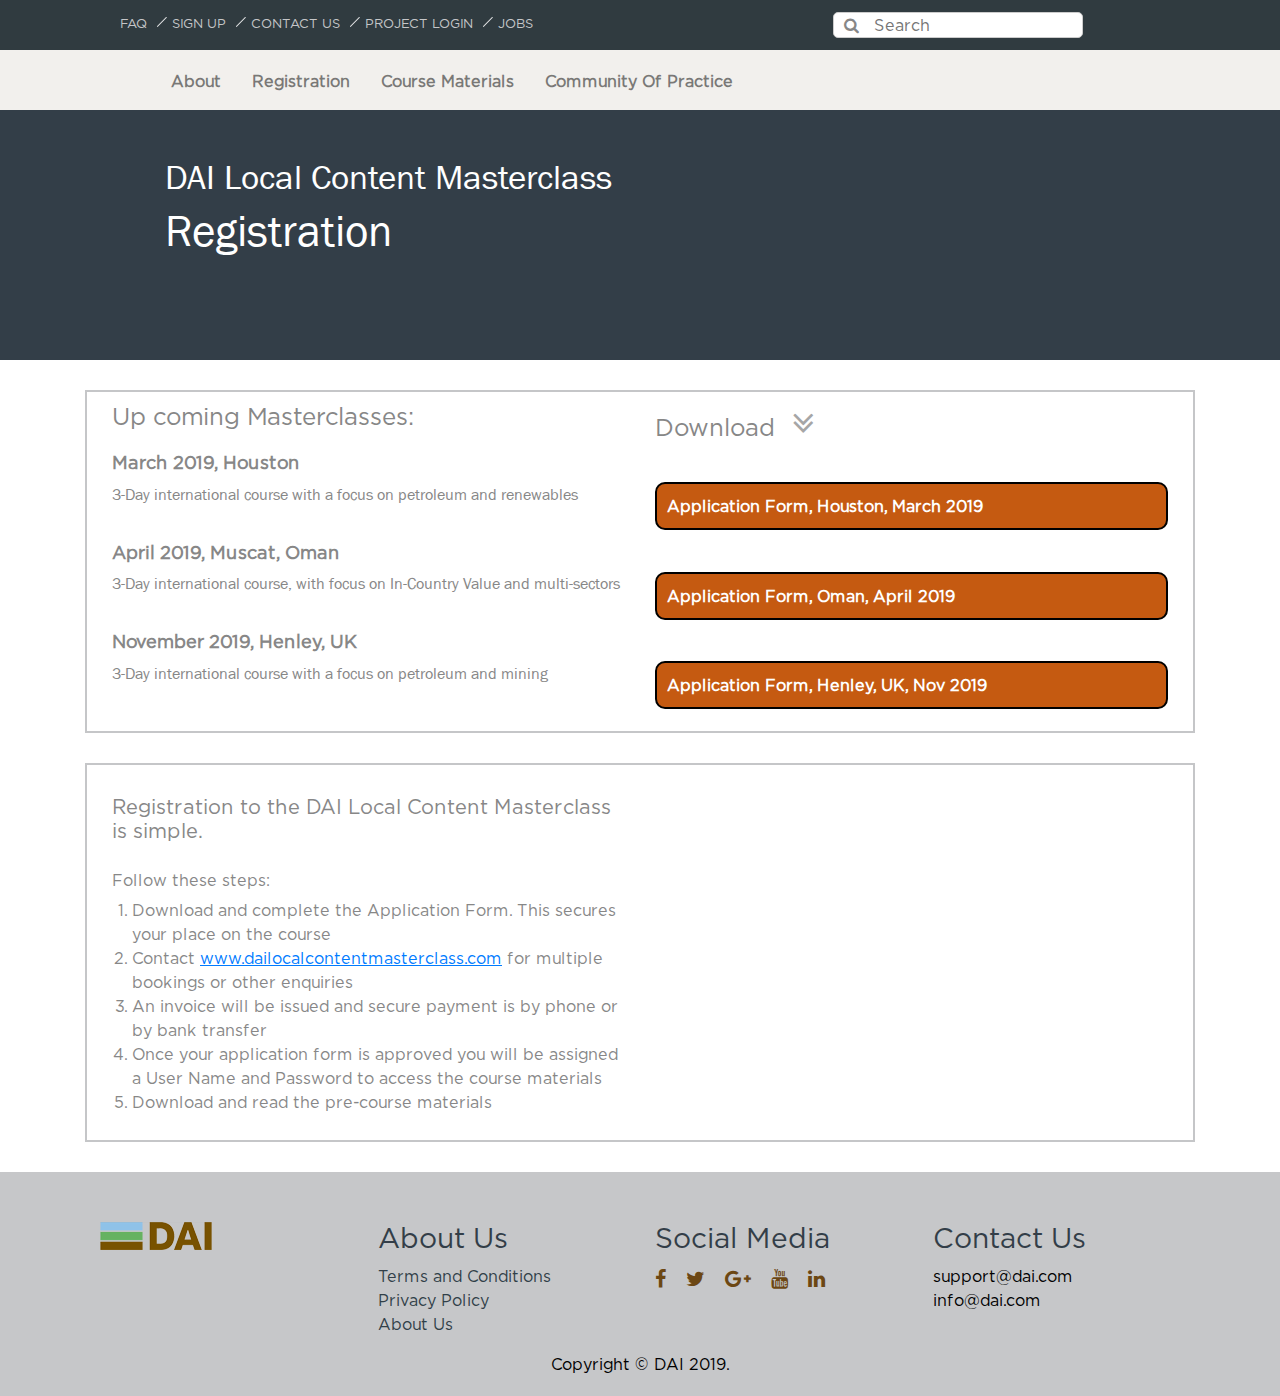
<file: Static/registration.html>
<!doctype html>
<html lang="en">
  <head>
    <!-- Required meta tags -->
    <meta charset="utf-8">
    <meta name="viewport" content="width=device-width, initial-scale=1, shrink-to-fit=no">

    <!-- Bootstrap CSS -->
    <link rel="stylesheet" href="css/bootstrap.min.css">
      <link rel="stylesheet" href="css/font-awesome.min.css">
    <link rel="stylesheet" href="css/styles.css">
    <link href="https://fonts.googleapis.com/css?family=Lato:100,300,400,700,900" rel="stylesheet">

    <title>DAI</title>
  </head>
  <body>
  
   <div class="container-fluid p-0">
         
          <div class="top-bar">
          	<div class="container">
           <div class="row m-0">
            <div class="col-lg-8 col-md-8 col-sm-12 col-xs-12 top-links">
         <ul class="list-inline">
         <li><a href="#">FAQ</a></li>
         <li><a href="#">SIGN UP</a></li>
         <li><a href="#">CONTACT US</a></li>
         <li><a href="#">PROJECT LOGIN</a></li>
         <li><a href="#">JOBS</a></li>
        
         </ul>
         </div>
         
         <div class="col-lg-4 col-md-4 col-sm-12 col-xs-12">
         <div class="top-search">
          <i class="fa fa-search"></i> <input type="text" value="" placeholder="Search" />
          </div>
         </div>
      
       </div>
       </div>
       </div>
      
      
    	<nav class="navbar navbar-expand-lg navbar-light">
        <div class="container-fluid pad-lft-rgt150">
          
          <button class="navbar-toggler collapsed" type="button" data-toggle="collapse" data-target="#navbarTogglerDemo02" aria-controls="navbarTogglerDemo02" aria-expanded="false" aria-label="Toggle navigation">
            <span class="line"></span> 
            <span class="line"></span> 
            <span class="line"></span>
          </button>
        
          <div class="collapse navbar-collapse col-lg-9 col-12" id="navbarTogglerDemo02">
            <ul class="navbar-nav mr-auto">
              <li class="nav-item">
                <a class="nav-link" href="about.html">About</a>
              </li>
              <li class="nav-item">
                <a class="nav-link" href="registration.html">Registration</a>
              </li>
              <li class="nav-item">
                <a class="nav-link" href="course-materials.html">Course Materials</a>
              </li>
              <li class="nav-item">
                <a class="nav-link" href="community-of-practice.html">Community Of Practice</a>
              </li>
               
               
            </ul>
          </div>
          </div>
        </nav>
        
        <div class="row m-0">
          <div class="slider-inner-reg">
          <div class="col-md-8 col-sm-12 col-xs-12">
             <h2>DAI Local Content Masterclass</h2>
             <h1>Registration</h1>
             </div>
          </div>
        	
        </div>
        
        
      <div class="container">
        <div class="mrg-30 master-content">
          <div class="row m-0">
           <div class="col-lg-6 col-md-6 col-sm-6 col-xs-6">
           <h4>Up coming Masterclasses:</h4>
           </div>
            <div class="col-lg-6 col-md-6 col-sm-6 col-xs-6">
            <h4>Download <span class="dwn-smb"><i class="fa fa-angle-double-down" aria-hidden="true"></i></span></h4>
            </div>
            </div>
             <div class="row m-0">
          <div class="col-lg-6 col-md-6 col-sm-6 col-xs-6">
          <div class="master-class">
          
          <h4>March 2019, Houston</h4>
           <p>3-Day international course with a focus on petroleum and renewables</p>
          </div>
          </div>
             <div class="col col-lg-6 col-md-6 col-sm-6 col-xs-6 download-btn-reg">
          <button class="colr-brown"><a href="#">Application Form, Houston, March 2019</a></button>
          </div>
          </div>
          <div class="row m-0">
          <div class="col-lg-6 col-md-6 col-sm-6 col-xs-6">
          <div class="master-class">
          <h4>April 2019, Muscat, Oman</h4>
          <p>3-Day international course, with focus on In-Country Value and multi-sectors</p>
          </div>
          </div>
            <div class="col col-lg-6 col-md-6 col-sm-6 col-xs-6 download-btn-reg">
          <button class="colr-brown"><a href="#">Application Form, Oman, April 2019</a></button>
          </div>
          </div>
          <div class="row m-0">
          <div class="col-lg-6 col-md-6 col-sm-6 col-xs-6">
          <div class="master-class">
          <h4>November 2019, Henley, UK</h4>
          <p>3-Day international course with a focus on petroleum and mining</p>
         </div> 
         </div>
         <div class="col col-lg-6 col-md-6 col-sm-6 col-xs-6 download-btn-reg">
          <button class="colr-brown"><a href="#">Application Form, Henley, UK, Nov 2019</a></button>
         </div>
          </div>
         
          </div>
       
     
         <div class="mrg-30 reg-simple">
          <div class="row m-0">
          <div class="col col-lg-6 col-md-6 col-sm-6 col-xs-6 reg-lst">
          <h5>Registration to the DAI Local Content Masterclass is simple. </h5>
          <h6>Follow these steps:</h6>
          <ol>
          <li>Download and complete the Application Form. This secures your place on the course</li>
          <li>Contact <a href="#">www.dailocalcontentmasterclass.com</a> for multiple bookings or other enquiries
          </li>
          <li>An invoice will be issued and secure payment is by phone or by bank transfer</li>
          <li>Once your application form is approved you will be assigned a User Name and Password to access the course materials</li>
          <li>Download and read the pre-course materials</li>
          </ol>
          </div>
          </div>
          </div>
          </div>
        </div>
        <footer>
          <div class="container">
          <div class="footer-content">
            <div class="row m-0">
            <div class="col-lg-3 col-md-3 col-sm-6 col-xs-12">
              <img src="img/logo2.png" alt="">
            </div>
            <div class="col-lg-3 col-md-3 col-sm-6 col-xs-12 links">
              <h3>About Us</h3>
              <ul>
                        <li><a href="#">Terms and Conditions</a></li>
                        <li><a href="#">Privacy Policy</a></li>
                        <li><a href="#">About Us</a></li>
                        </ul>
            </div>
            <div class="col-lg-3 col-md-3 col-sm-6 col-xs-12 social">
               <h3>Social Media</h3>
              <div class="socials-box">
                            <a href="#"><i class="fa fa-facebook"></i></a>
                            <a href="#"><i class="fa fa-twitter"></i></a>
                            <a href="#"><i class="fa fa-google-plus"></i></a>
                            <a href="#"><i class="fa fa-youtube"></i></a>
                            <a href="#"><i class="fa fa-linkedin"></i></a>
                            
                        </div>
            </div>
            <div class="col-lg-3 col-md-3 col-sm-6 col-xs-12 contact">
            <h3>Contact Us</h3>
               <ul><li><a href="#">support@dai.com</a></li>
                <li><a href="#">info@dai.com</a></li>
                
                </ul>
            </div>
            </div>
            
            <div class="row m-0">
            <div class="col-md-12 col-sm-12 col-xs-12">
              <div class="copyright mrg-20"> Copyright © DAI 2019.</div>
              </div>
            </div>
          </div>
          </div>
        </footer>
        
    </div>
   
<!-- Optional JavaScript -->
    <!-- jQuery first, then Popper.js, then Bootstrap JS -->
    <script src="https://code.jquery.com/jquery-3.3.1.slim.min.js" integrity="sha384-q8i/X+965DzO0rT7abK41JStQIAqVgRVzpbzo5smXKp4YfRvH+8abtTE1Pi6jizo" crossorigin="anonymous"></script>
    <script src="https://cdnjs.cloudflare.com/ajax/libs/popper.js/1.14.6/umd/popper.min.js" integrity="sha384-wHAiFfRlMFy6i5SRaxvfOCifBUQy1xHdJ/yoi7FRNXMRBu5WHdZYu1hA6ZOblgut" crossorigin="anonymous"></script>
    <script src="https://stackpath.bootstrapcdn.com/bootstrap/4.2.1/js/bootstrap.min.js" integrity="sha384-B0UglyR+jN6CkvvICOB2joaf5I4l3gm9GU6Hc1og6Ls7i6U/mkkaduKaBhlAXv9k" crossorigin="anonymous"></script>
    
  </body>
</html>
</file>
<file: Static/css/styles.css>
@font-face {
  font-family: 'Gotham-Book';
  src: url('../fonts/Gotham-Book.eot');
  src: url('../fonts/Gotham-Book.eot?#iefix') format('embedded-opentype'),
       url('../fonts/Gotham-Book.woff2') format('woff2');
  font-weight: normal;
  font-style: normal;
}

@font-face {
  font-family: 'FranklinGothic-Book';
  src: url('../fonts/FranklinGothic-Book.svg#FranklinGothic-Book') format('svg'),
       url('../fonts/FranklinGothic-Book.ttf') format('truetype'),
       url('../fonts/FranklinGothic-Book.woff') format('woff');
  font-weight: normal;
  font-style: normal;
}

*{padding:0; margin:0;}
body{font-family: 'Gotham-Book', Sofia, sans-serif; font-weight:400; color:#878787;}
.top-bar{background-color:#303b40 !important;height:50px;padding-top:10px;}
.top-bar .top-links ul li{display:inline;padding-right:20px; background:url(../img/icon-topnav-divider.png) no-repeat right center;}
.top-bar .top-links ul li:last-child{background:none;}
.top-bar .top-links ul li a{color:#c5c6c8 !important; font-size:13px;}
.top-bar .top-links ul li a:hover{color:#ee1f25 !important;text-decoration:none !important;}
.top-bar .top-links ul li a:first-child{border:none;}
.top-bar .top-search{background-color:#fff;border:1px solid #ccc;border-radius:5px;width:250px !important; height:26px; margin-top:2px;}
.top-bar .top-search i{padding-left:10px;}
.top-bar .top-search input{border:none;padding-left:10px;}
.top-bar .top-search input:active{border:none !important;}
nav{background-color:#f2f0ed !important;}
.navbar-light .navbar-toggler{border:none; text-align:right;}
.slider{background-image: url(../img/banner-1.jpg);background-size:cover;height:300px;}
.slider h1{font-size:45px;line-height:55px;text-align:left;color:#fff;padding-top:50px;padding-left:110px;}
.slider p{font-family:FranklinGothic-Book;font-size:16px;line-height:26px;text-align:left;color:#fff;padding-left:125px;padding-top:20px;}
nav ul.navbar-nav li.nav-item a{ font-size:18px; color:#000;}
	nav ul.navbar-nav li.nav-item:hover{font-weight:500;}
	nav ul.navbar-nav li.nav-item a.active{font-weight:500; }
	 nav ul.navbar-nav li.nav-item .dropdown-menu{position: absolute;top:48px; left:0;}
	 li.nav-dd{position:relative; z-index:9;}
	 footer{margin-bottom:30px;}

@media only screen and (min-width: 768px) and (max-width: 1200px) {
	.container{max-width:100% !important;}

}


.navbar-toggler{
width: 55px;
height: 34px;
background:none;
}

.navbar-toggler .line{
width: 100%;
float: left;
height: 5px;
background-color: #f36c28;
margin-bottom: 5px;
}



@media (max-width: 991px){
	.container{max-width:100%;}
	navbar-nav 
	.navbar-light .navbar-nav .nav-link{color:#000; font-size:20px; border-bottom:3px solid #f36c28;}
	.navbar-light .navbar-nav .active>.nav-link, 	
	.nav-link{color:#000; font-size:20px; border-bottom:3px solid #f36c28; }
	.slider-inner-course h2{padding-left:15px !important;}
	.slider-inner-course h1{padding-left:15px !important;}

	.slider-inner-reg h2{padding-left:15px !important;}
	.slider-inner-reg h1{padding-left:15px !important;}
	
	.slider-inner-about h2{padding-left:15px !important;}
	nav ul.navbar-nav li.nav-item .dropdown-menu{top:0;}
	.navbar-light .container{padding-left:15px; padding-right:15px;}
}

@media (min-width: 992px){
	.navbar-expand-lg .navbar-nav .nav-link {padding-right: 25px; padding-left: 6px; padding-top:10px;}
	.top-bar{padding-left:90px !important; padding-right:90px !important; padding-top:27 !important; padding-bottom:0 !important;}
	nav{padding-left:90px !important; padding-right:90px !important; padding-top:0 !important; padding-bottom:0 !important; background-color:#3f3f3e; height:60px;}
	nav ul.navbar-nav li.nav-item a{font-weight:600; font-size:16px; color:rgba(0,0,0,.5);}
	nav ul.navbar-nav li.nav-item a:hover{font-weight:600;}
	nav ul.navbar-nav li.nav-item a.active{font-weight:600; color:#333e48;}
	nav{padding-left:0 !important; padding-right:0 !important;}
	.pad-lft-rgt150{padding-left:150px; padding-right:150px;}
}

  @media (min-width: 320px) and (max-width: 991px){
   
	.slider h1{font-family:Gotham-Book;font-size:25px;line-height:30px;text-align:left;color:#fff;padding-top:10px;padding-left:10px;}
.slider p{font-size:14px;line-height:20px;text-align:left;color:#fff;padding-left:10px; padding-top:10px;}
.top-bar .top-links ul li a{color:#fff !important;padding-left:0px;border-left:1px solid #fafafa;font-size:10px;}
nav ul.navbar-nav li.nav-item .dropdown-menu{position:relative; left:0 !important;}
.navbar-collapse .dropdown-menu{background-color:#e4e5e6;}
.top-bar{height:auto !important;}
.content-lft h4{margin-top:20px;}
.list-inline{text-align:center; margin-bottom:5px;}
.top-bar .top-search{width:100% !important; margin-bottom:10px;}
.pad50{padding-left:30px !important; padding-right:30px !important;}
.footer-content h3{font-size:20px;}
.footer-content .links{margin-top:20px;}
.footer-content .contact{margin-top:20px;}
.copyright{text-align:left !important;}
.slider-inner h1{font-family:Gotham-Book;font-size:25px !important;line-height:30px !important;padding-left:10px !important;}
.slider-inner p{font-size:14px !important;line-height:20px !important;padding-left:10px !important;padding-top:10px !important;}
.grap-map img{max-width:100%; margin-top:40px;}
.thank-img img{max-width:100%; width:100%;}
.community-img img{max-width:100%; margin-top:40px;}
.download-btn button{margin-left:20px !important;}
.local-content .download-btn button{margin-left:0 !important;}
.frm-course{background-color:#fff;padding:10px;}
}
@media (min-width: 768px){
/*.container {
    max-width: 100%;}*/
	.pad50{padding-left:50px !important; padding-right:50px !important;}
}

  @media (min-width: 320px) and (max-width: 575px){
	  .model-img{float:left !important;}
	  .abt-lft img{width:30px;height:30px;}
	  .abt-rgt{float:right;}
	  .abt-rgt img{width:30px;height:30px;}
	 
	.abt-cnt{padding:10px !important;}
	.about-left{width:80% !important;}
	.about-right{width:12% !important;}


  }
  
 .dropdown-menu{background-color:#e4e5e6 !important;}
 .flex-container {  
  -ms-box-orient: horizontal;
  display: -webkit-box;
  display: -moz-box;
  display: -ms-flexbox;
  display: -moz-flex;
  display: -webkit-flex;
  display: flex;
  -webkit-flex-flow: row wrap;
  flex-flow: row wrap;
}
.cont-expl{padding:0;}
.content-lft{}
.content-lft ul li{list-style-type:none;padding-top:10px;}
.content-lft ul li a{color:#63b461 !important;font-size:14px;}
.mrg-30{margin-top:30px !important;margin-bottom:30px !important;}
.cont-data{background-color:#f2f2f2;padding:20px;}
.cont-data h3{padding-top:0;padding-left:0;}
.cont-data ul li{margin-left:20px;list-style-type:square;color:#f26d2a;}
.cont-data ul li span{color:#000;}
footer{background-color:#c6c7c9;margin-bottom:0px !important;}
.footer-content{padding-top:50px;}
.mrg-20{margintop:20px;margin-bottom:20px;}
.copyright{text-align:center;color:#000;}
.copyright a{color:#ee1f25 !important;}
.footer-content .links ul li{list-style-type:none;}
.footer-content .links ul li a{color:#313f48;}
.footer-content .links ul li a:hover{color:#ff6d22 !important;text-decoration:none; font-weight:600;}
.footer-content .social .socials-box a{padding-right:15px;color:#6c4713;font-size:20px;}
.footer-content .contact ul li{list-style-type:none;color:#000;}
.footer-content .contact ul li a{color:#000;text-decoration:none;}
.footer-content .contact ul li a:hover{color:#ff6d22; font-weight:600;}
.org-bullet{color:#f26d2a;width:10px;height:10px;}
input:focus{border:none; outline:none;}
.navbar-light .dropdown-item:focus, .dropdown-item:hover{background-color:#c4c6c8;}
.footer-content h3{color:#333e48;}

/* master-class page*/

.slider-inner{background-color:#333e48;height:300px;width:100%;}
.slider-inner h1{font-family:Gotham-Book;font-size:45px;line-height:55px;text-align:left;color:#fff;padding-top:50px;padding-left:150px;}
.slider-inner p{font-size:20px;line-height:25px;text-align:left;color:#fff;padding-left:150px;padding-top:20px;}
.local-content{border: 2px solid #c5c6c8;padding:10px;}
.local-content .download-btn button{margin-left:0;}
.master-cnt p{}
.download-btn {text-align:center;}
.download-btn button{display:inline;padding:10px;margin-top:25px;margin-left:60px;font-size:16px;border-radius:10px;width:100%;border:2px solid #000;font-weight:600;}
.download-btn button a{color:#fff;text-decoration:none;}
.colr-blue{background-color:#006a8c; }
.colr-drk-blu{background-color:#455560;}
.colr-brown{background-color:#c55a11;}
.colr-drk-blue{background-color:#333e2c;}
.colr-orange{background-color:#ff6d22;}
.colr-gray{background-color:#455560;}
.dwn-smb{color:#a6a6a6;font-size:35px;padding-left:10px;}
.thanku{font-style:italic; font-size:16px;}
.desgn{float:right;}
.course-map{border: 2px solid #c5c6c8;padding:10px;}
.course-map h4{margin-top:20px;}
.day1{margin-top:20px;}
.day1 h5{padding-bottom:10px 0;}
.day1 button{border:1px solid #c5c6c8;padding:2px;width:120px;}
.day1 button a{color:#fff;text-decoration:none;}
.day2{margin-top:20px;}
.day2 h5{padding-bottom:10px 0;}
.day2 button{border:1px solid #c5c6c8;padding:2px;width:150px;}
.day2 button a{color:#fff;text-decoration:none;}
.day3{margin-top:20px;}
.day3 h5{padding-bottom:10px 0;}
.day3 button{border:1px solid #c5c6c8;padding:2px;width:150px;}
.day3 button a{color:#fff;text-decoration:none;}

/*registration page */
.slider-inner-reg{background-color:#333e48;height:250px;width:100%;}
.slider-inner-reg h2{font-family:FranklinGothic-Book;font-size:35px;line-height:35px;text-align:left;color:#fff;padding-top:50px;padding-left:150px;}
.slider-inner-reg h1{font-family:FranklinGothic-Book;font-size:45px;line-height:55px;text-align:left;color:#fff;padding-left:150px;}
.master-content{border: 2px solid #c5c6c8;padding:10px;}
.download-btn-reg {text-align:center;}
.download-btn-reg button{display:block;padding:10px;margin-top:30px;font-size:16px;border-radius:10px;width:100%;margin-left:20px;border:2px solid #000;font-weight:600; text-align:left;}
.download-btn-reg button a{color:#fff;text-decoration:none;}
.master-class{padding-bottom:20px;}
.master-class h4{font-family:Gotham-Book; color:#878787; font-weight:bold; font-size:18px;}
.master-class p{font-family:FranklinGothic-Book; color:#878787;}
.reg-simple{border: 2px solid #c5c6c8;padding:10px;}
.reg-simple .reg-lst ol li{margin-left:20px;}
.reg-lst h5{padding-top:20px;}
.reg-lst h6{padding-top:20px;}
.reg-lst ol li a{text-decoration:underline;}

/*Course Materials*/
.inner-sld{background-image: url(../img/inner-banner.jpg);background-size:cover;height:400px;width:100%;position:relative; margin-top:5px;}
.slider-inner-course{background-color:#333e48;height:250px;width:100%;}
.slider-inner-course h2{font-family:FranklinGothic-Book;font-size:35px;line-height:35px;text-align:left;color:#fff;padding-top:50px;padding-left:150px;}
.slider-inner-course h1{font-family:FranklinGothic-Book;font-size:45px;line-height:55px;text-align:left;color:#fff;padding-left:150px;}
.frm-course{background-color:#fff;padding:20px; margin-top:80px; overflow:hidden;}
.frm-course label{color:#006a8c;}
.frm-course .btn-primary{background-color:#006a8c !important;}
.frm-course .icn{width:30px; height:38px;float:left;padding:0px; text-align:center;line-height:35px;}
.frm-course .icn i{font-size:15px;color:#a2a2a2; padding: 0 10px 0 8px;border-right: 1px solid #ccc;}
.frm-course .icn-text{width:88%;float:left; margin-right:2%;}
.frm-course .icn-text input{border:none;}
.frm-course .form-group{overflow: hidden; border: 1px solid #ccc;}
frm-cours h3{padding-bottom:0px;}
.course-model p{padding-top:10px;}
.course-model ul li{margin-left:20px; list-style:square; color:#f26d2a;}
.course-model ul li span{color:#878787;}
.course-model ul li a{text-decoration:underline;}
.model-cont{border: 2px solid #c5c6c8;padding:10px;}
.model-info h4{font-family:FranklinGothic-Book; font-weight:bold; padding-top:0; font-size:18px;}
.model-info p{padding-top:0;}
.model-img img{display:block;padding-top:20px;}
.bac-accrtd{margin-top:80px;}
.bac-accrtd img{float:right; margin-right:90px;}

@media (max-width: 767px){
	.bac-accrtd{margin-top:5px;}
	.bac-accrtd img{float:left; margin-right:0; margin-left:15px;}
}
/*community-of-practice*/
.community-content{border: 2px solid #c5c6c8;padding:10px;}
.local-community p{padding-top:10px;}

.community-img img{padding-top:50px;}
.community-img .img-title h4{font-size:14px;padding-top:10px;}
.community-img .img-title p{font-size:10px;}
.local-community ul li{margin-left:20px; list-style:square; color:#f26d2a;}
.local-community ul li span{color:#000;}
.local-community ul li a {color:#006a8c;font-size:30px;}
.text-bld{font-weight:bold;}
.model-img{float:right;}
.master-content .download-btn-reg button{margin-left:0;}

/*about*/
.slider-inner-about{background-color:#333e48;height:200px;width:100%;}
.slider-inner-about h2{font-family:FranklinGothic-Book;font-size:35px;line-height:35px;text-align:left;color:#fff;padding-top:50px;padding-left:150px;}

.abt-cnt{padding:50px;}
.cnt-bold{font-weight:bold;}

@media (min-width: 320px) and (max-width: 399px){
	.slider img{width:20%;}
}

@media (min-width: 320px) and (max-width: 459px){
	.slider-inner{height:auto; padding-bottom:20px;}
}

@media (min-width: 992px){
	.slider p{width:700px;}
}

@media (min-width: 991px) and (max-width: 1199px){
	.navbar-light{padding-left:105px !important;}
	.pad-lft-rgt150{padding-left:0; padding-right:0;}
	.slider-inner h1{padding-left:108px; font-size:30px; line-height:40px;}
	.slider-inner p{padding-left:110px; font-size:15px;}
	.bac-accrtd img{float:right; margin-right:0;}
	
}
@media (min-width: 320px) and (max-width: 335px){
	.frm-course {
    
    margin-top: 45px;
    overflow: hidden;
}
}

@media (min-width: 320px) and (max-width: 579px){
	.frm-course .icn-text{width:84%;}
}

.abt-cnt h4{font-size:20px; font-weight:bold;}
.abt-cnt p{font-size:14px;}
.frm-course h3{color:#000;}
.btn-log .colr-blue{color:#fff; padding:1px 20px;}
.btn-log .colr-blue:hover{background:#}
</file>
